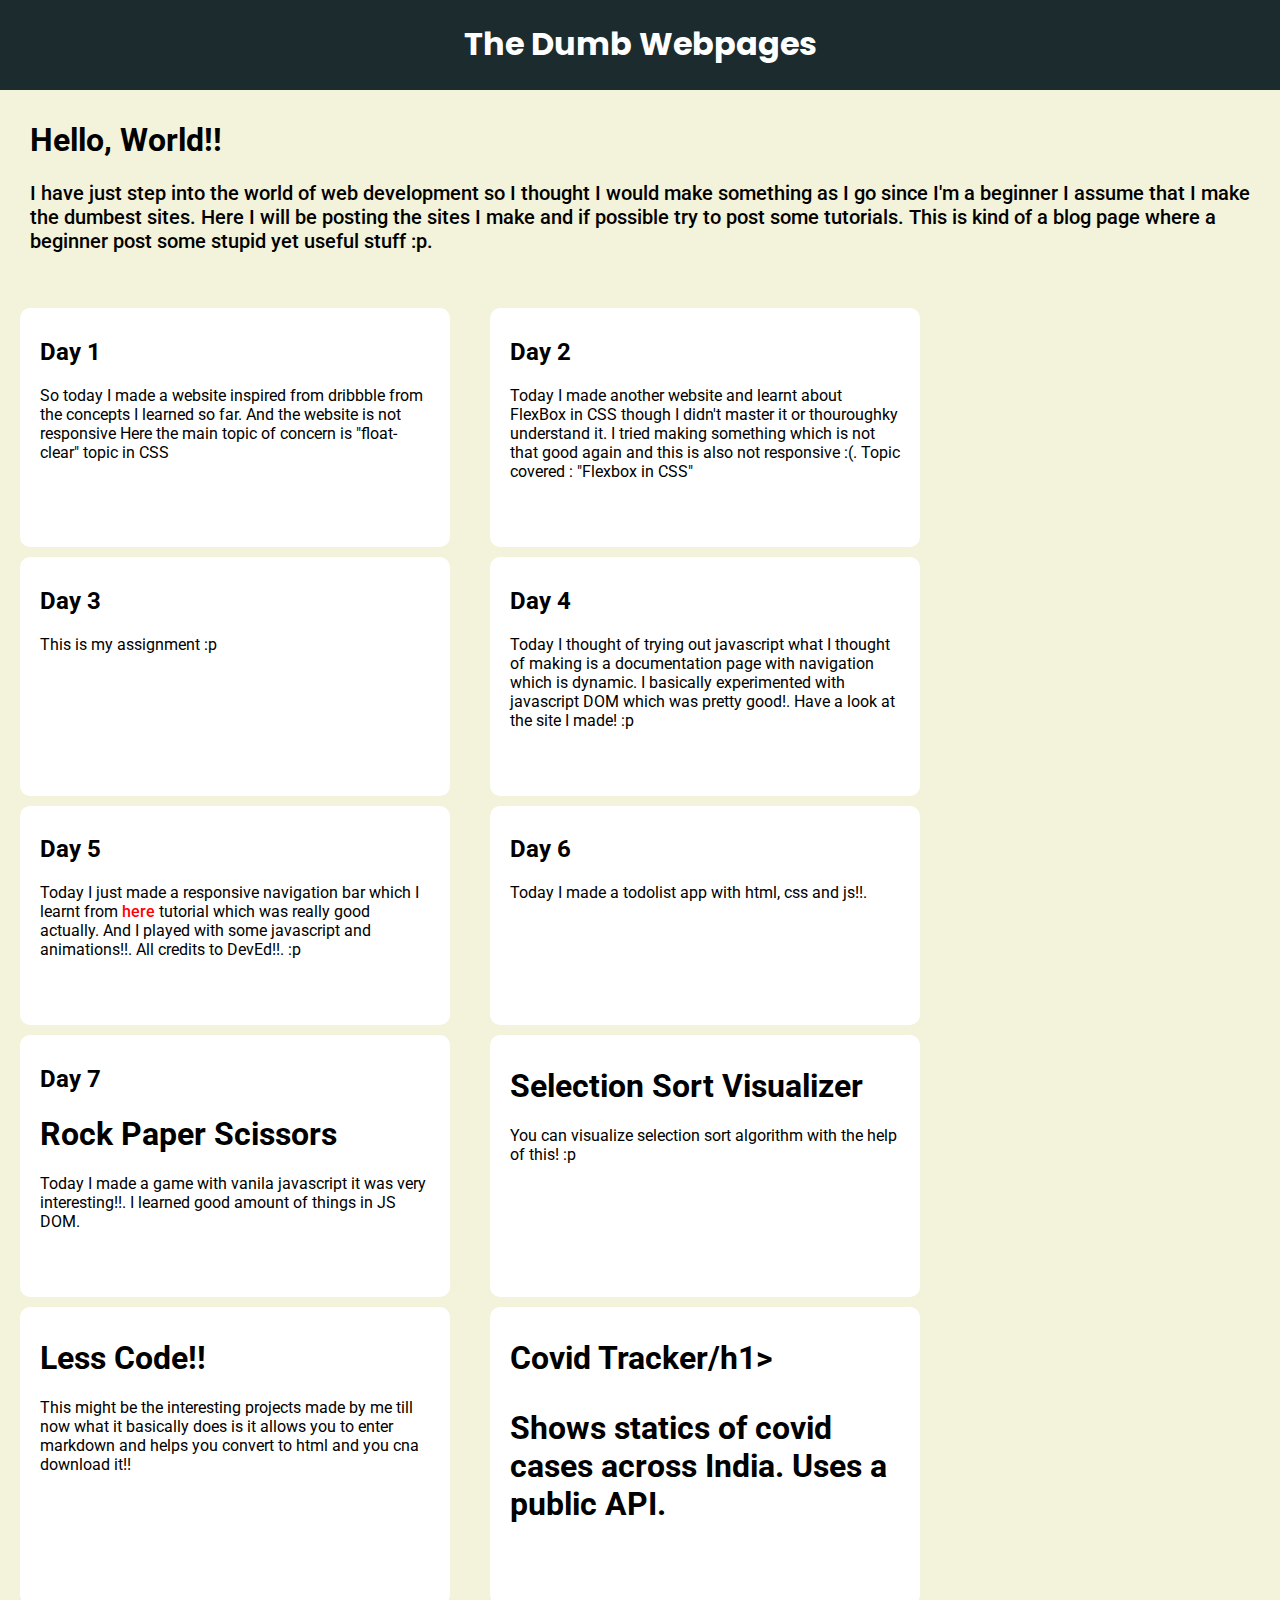
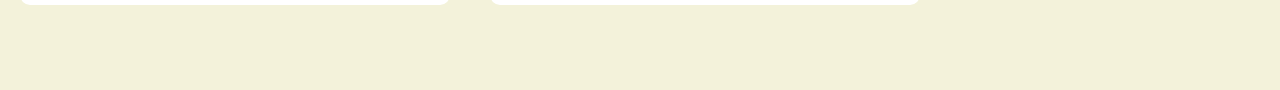
<file: index.html>
<!DOCTYPE html>
<html>

<head>
    <link rel="stylesheet" href="styles.css">
    <link rel="stylesheet" href="">
    <link rel="stylesheet" href="https://fonts.googleapis.com/css?family=Roboto">
    <link rel="stylesheet" href="https://fonts.googleapis.com/css?family=Poppins">
    <title>Dumbestsites</title>
</head>

<body>
    <header>
        <h1>The Dumb Webpages</h1>
    </header>
    <main>
        <div class="intro">
            <h1>Hello, World!!</h1>
            <p>I have just step into the world of web development so I thought I would make something
                as I go since I'm a beginner I assume that I make the dumbest sites. Here I will be posting the sites I
                make and if possible try to post some tutorials.
                This is kind of a blog page where a beginner post some stupid yet useful stuff :p.
            </p>
        </div>
        <div class="flexbox">
            <div class="flexItem">
                <a href="./sites/grow.html" target="#">
                    <div class="listItem">
                        <h2>Day 1</h2>
                        <p>So today I made a website inspired from dribbble from the concepts I learned so far.
                            And the website is not responsive
                            Here the main topic of concern is "float-clear" topic in CSS
                        </p>
                    </div>
                </a>
            </div>
            <div class="flexItem">
                <a href="./sites/travel_website.html" target="#">
                    <div class="listItem">
                        <h2>Day 2</h2>
                        <p>Today I made another website and learnt about FlexBox in CSS though I didn't master it or thouroughky
                            understand it.
                            I tried making something which is not that good again and this is also not responsive :(.
                            Topic covered : "Flexbox in CSS"
                        </p>
                    </div>
                </a>
            </div>
            <div class="flexItem">
                <a href="./sites/wad/index.html" target="#">
                    <div class="listItem">
                        <h2>Day 3</h2>
                        <p>This is my assignment :p</p>
                    </div>
                </a>
            </div>
            <div class="flexItem">
                <a href="./sites/doc_demo/index.html" target="#">
                    <div class="listItem">
                        <h2>Day 4</h2>
                        <p>Today I thought of trying out javascript what I thought of making is a documentation page with
                            navigation which is dynamic.
                            I basically experimented with javascript DOM which was pretty good!. Have a look at the site I made!
                            :p
                        </p>
                    </div>
                </a>
            </div>
            <div class="flexItem">
                <a href="./sites/responsive_navbar/index.html">
                    <div class="listItem">
                        <h2>Day 5</h2>
                        <p>
                            Today I just made a responsive navigation bar which I learnt from <a
                            target="blank"
                                href="https://www.youtube.com/watch?v=gXkqy0b4M5g" style="color:red; font-weight: 500;">here</a>
                            tutorial which was really good actually.
                            And I played with some javascript and animations!!. All credits to DevEd!!. :p
                        </p>
                    </div>
                </a>
            </div>
            <div class="flexItem">
                <a href="./sites/to_do_list/index.html">
                    <div class="listItem">
                        <h2>Day 6</h2>
                        <p>
                            Today I made a todolist app with html, css and js!!.
                        </p>
                    </div>
                </a>
            </div>
            <div class="flexItem">
                <a href="./sites/rock_paper_scissors/index.html">
                    <div class="listItem">
                        <h2>Day 7</h2>
                        <h1>Rock Paper Scissors</h1>
                        <p>
                            Today I made a game with vanila javascript it was very interesting!!. 
                            I learned good amount of things in JS DOM.
                        </p>
                    </div>
                </a>
            </div>
            <div class="flexItem">
                <a href="./sites/sort_visualize/index.html">
                    <div class="listItem">
                        <h1>Selection Sort Visualizer</h1>
                        <p>You can visualize selection sort algorithm with the help of this! :p</p>
                    </div>
                </a>
            </div>
            <div class="flexItem">
                <a href="./sites/lesscode/index.html">
                    <div class="listItem">
                        <h1>Less Code!!</h1>
                        <p>This might be the interesting projects made by me till now what it basically does is it allows you to enter markdown and helps you convert to html and you cna download it!!</p>
                    </div>
                </a>
            </div>
            <div class="flexItem">
                <a href="./sites/news_app/index.html">
                    <div class="listItem">
                        <h1>Covid Tracker/h1>
                        <p>Shows statics of covid cases across India. Uses a public API.</p>
                    </div>
                </a>
            </div>
        </div>
    </main>
</body>

</html>
</file>
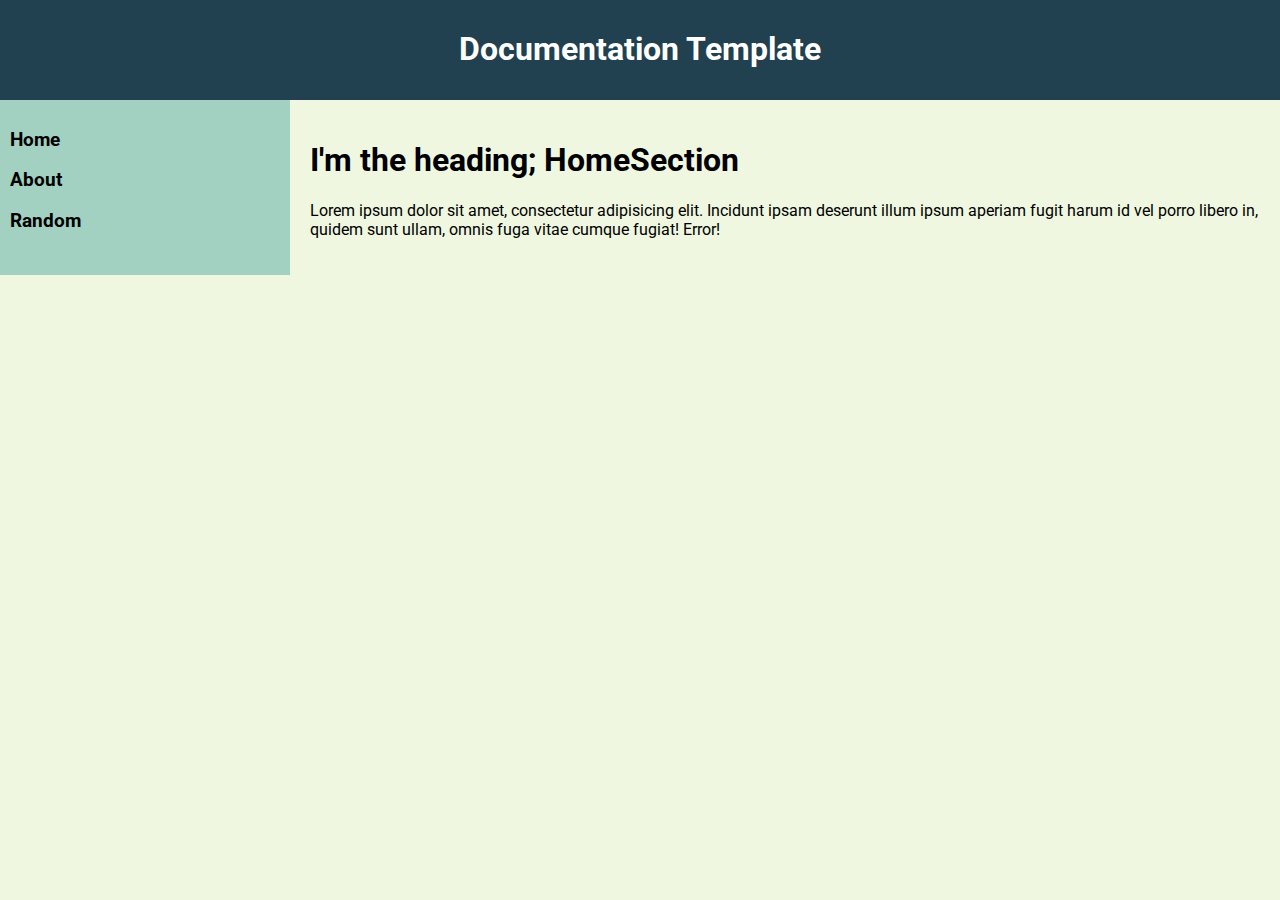
<file: sites/doc_demo/index.html>
<!DOCTYPE html>
<html lang="en">
<head>
    <meta charset="UTF-8">
    <meta name="viewport" content="width=device-width, initial-scale=1.0">
    <title>Document</title>
    <link rel="stylesheet" href="styles.css">
    <link rel="stylesheet"
          href="https://fonts.googleapis.com/css?family=Roboto">
</head>
<body>
    <header>
        <h1>Documentation Template</h1>
    </header>
    <main>
        <div id="root" class="flexbox">
            <div class="navSection">
                <nav>
                    <div id="navHomeItem">
                        <h3>Home</h3>
                    </div>
                    <div id="navAboutItem">
                        <h3>About</h3>
                    </div>
                    <div id="navRandomItem">
                        <h3>Random</h3>
                    </div>
                </nav>
            </div>
            <div id="bodySection" class="bodySection"></div>
        </div>
    </main>
    <script src="app.js"></script>
</body>
</html>
</file>
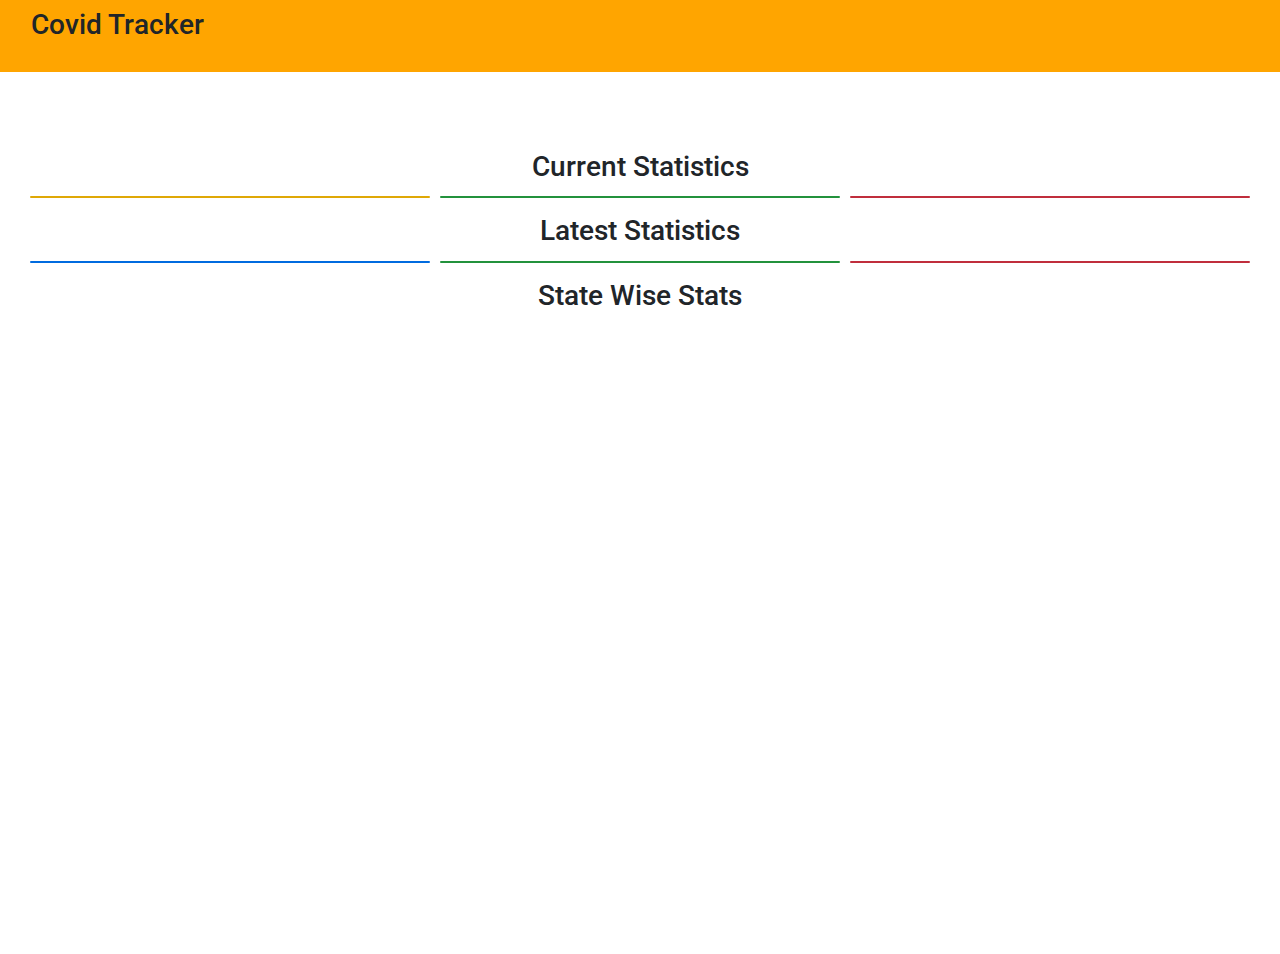
<file: sites/news_app/index.html>
<!DOCTYPE html>
<html lang="en">
<head>
    <meta charset="UTF-8">
    <meta http-equiv="X-UA-Compatible" content="IE=edge">
    <meta name="viewport" content="width=device-width, initial-scale=1.0">
    <link rel="stylesheet" href="https://stackpath.bootstrapcdn.com/bootstrap/4.5.2/css/bootstrap.min.css" integrity="sha384-JcKb8q3iqJ61gNV9KGb8thSsNjpSL0n8PARn9HuZOnIxN0hoP+VmmDGMN5t9UJ0Z" crossorigin="anonymous">
    <link rel="stylesheet" href="style.css">
    <title>News App</title>
</head>
<body>
    <header>
        <nav class="navbar navbar-light">
            <div class="container-fluid">
              <h3>Covid Tracker</h3>
              <!-- <form class="d-flex">
                <input class="form-control me-2" type="search" placeholder="Search" aria-label="Search">
                <button class="btn btn-outline-success" type="submit">Search</button>
              </form> -->
            </div>
          </nav>
    </header>
    <main>
        <div id="dashboard">
            <div id="lastUpdated">
            </div>
            <div id="totalCases">   
            </div>
            <h3>Current Statistics</h3>
            <div class="flex_box">
                <div id="activeCases"  class="card text-dark bg-warning mb-3">

                </div>
                <div id="recovered" class="card text-white bg-success mb-3">
    
                </div>
                <div id="deaths" class="card text-white bg-danger mb-3"> 
    
                </div>
            </div>
            <h3>Latest Statistics</h3>
            <div class="flex_box">
                <div id="activeCasesNew" class="card text-dark bg-primary mb-3">

                </div>
                <div id="recoveredNew" class="card text-white bg-success mb-3">
    
                </div>
                <div id="deathsNew" class="card text-white bg-danger mb-3">
    
                </div>
            </div>
        </div>
        <div id="states">
            <h3>State Wise Stats</h3>
            <div id="states_data" class="flex_box">

            </div>
        </div>
    </main>
    <footer>

    </footer>
    <script src="app.js"></script>
    <script src="https://stackpath.bootstrapcdn.com/bootstrap/4.5.2/js/bootstrap.bundle.min.js" integrity="sha384-LtrjvnR4Twt/qOuYxE721u19sVFLVSA4hf/rRt6PrZTmiPltdZcI7q7PXQBYTKyf" crossorigin="anonymous"></script>
    <script src="https://stackpath.bootstrapcdn.com/bootstrap/4.5.2/js/bootstrap.min.js" integrity="sha384-B4gt1jrGC7Jh4AgTPSdUtOBvfO8shuf57BaghqFfPlYxofvL8/KUEfYiJOMMV+rV" crossorigin="anonymous"></script>
</body>
</html>
</file>
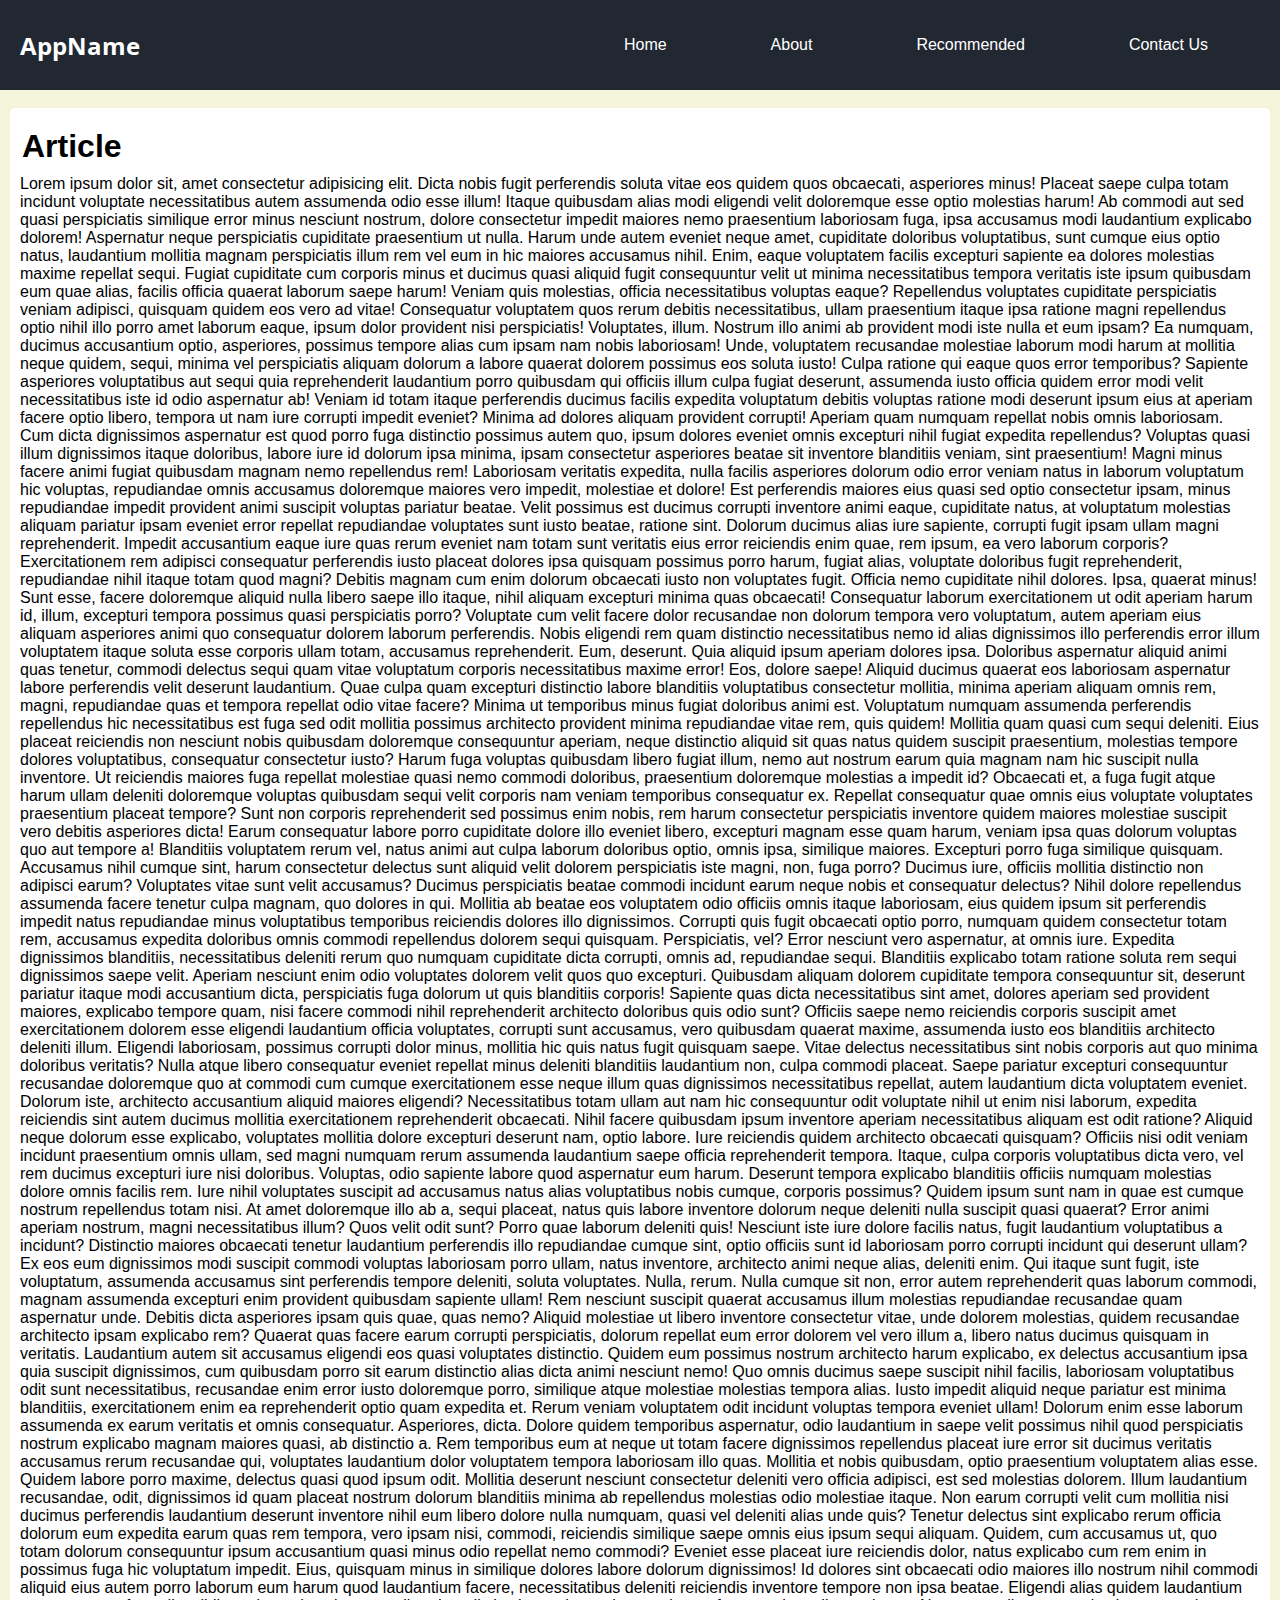
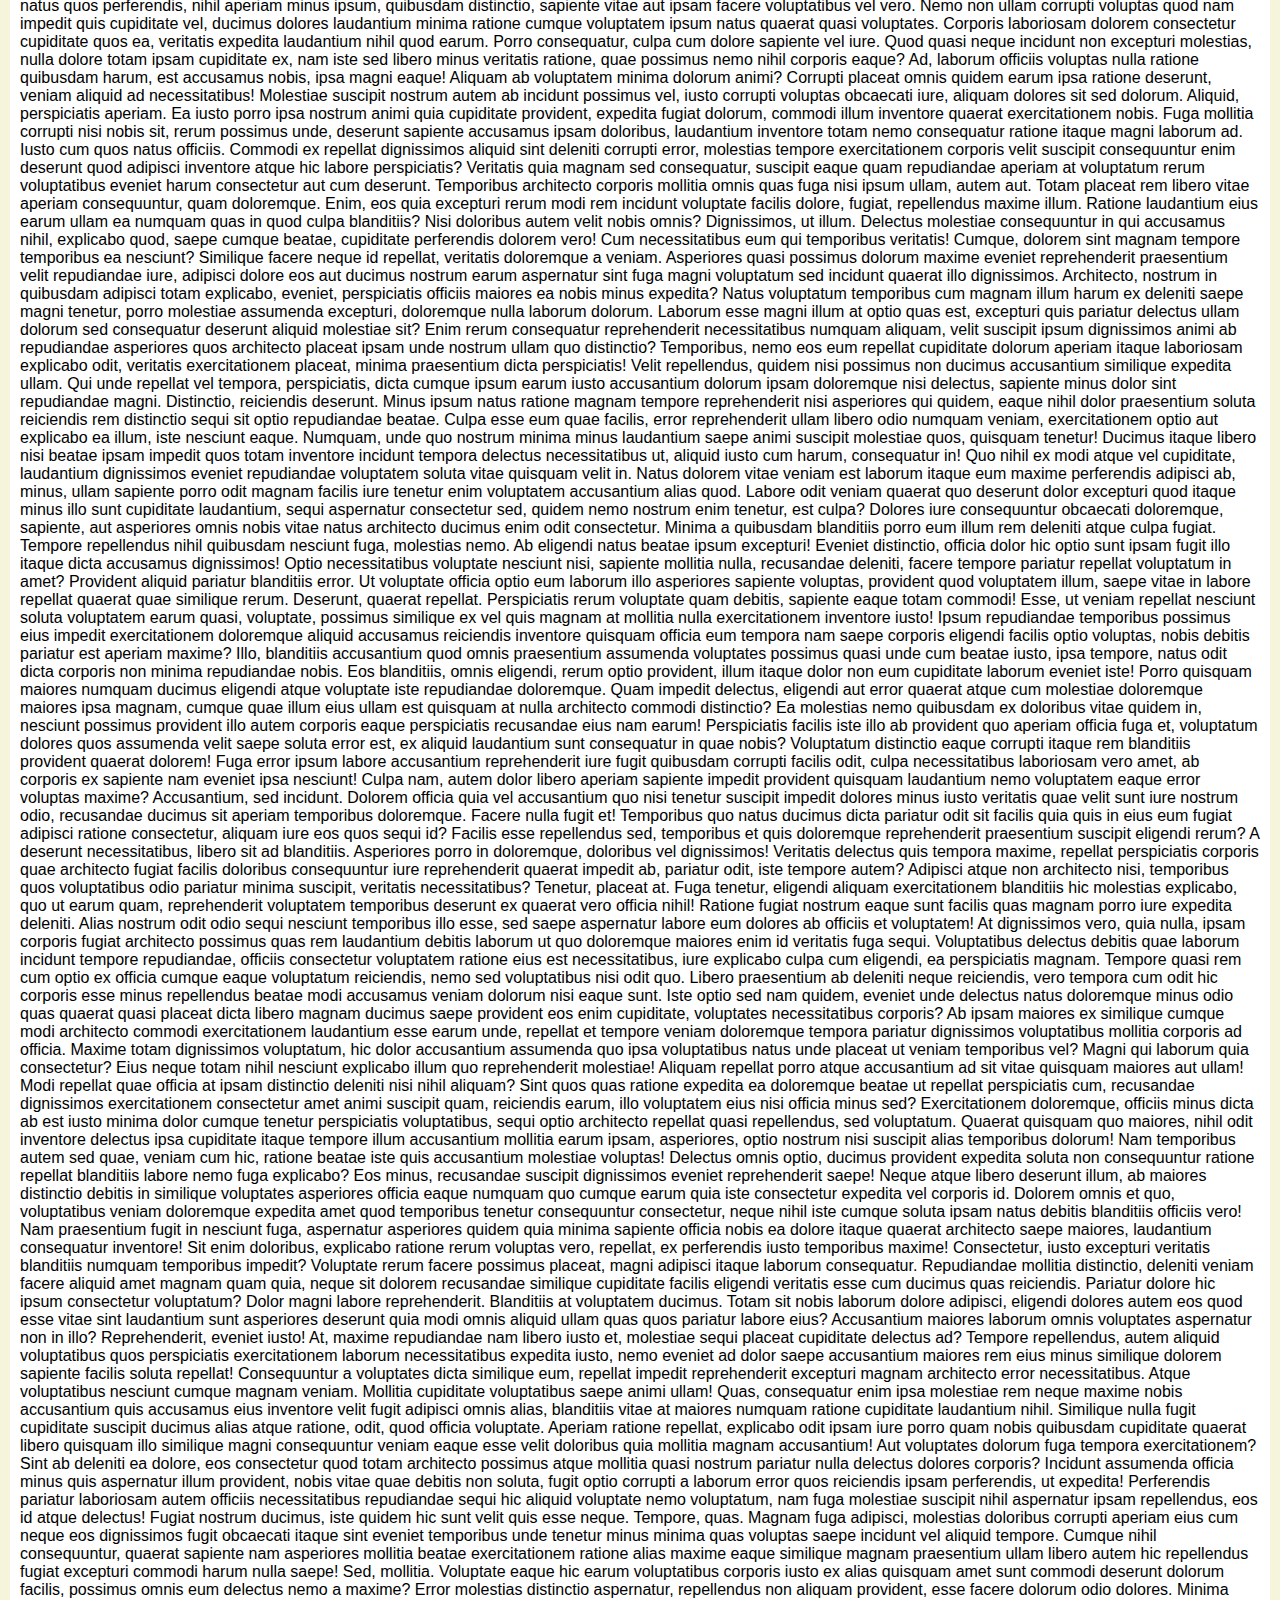
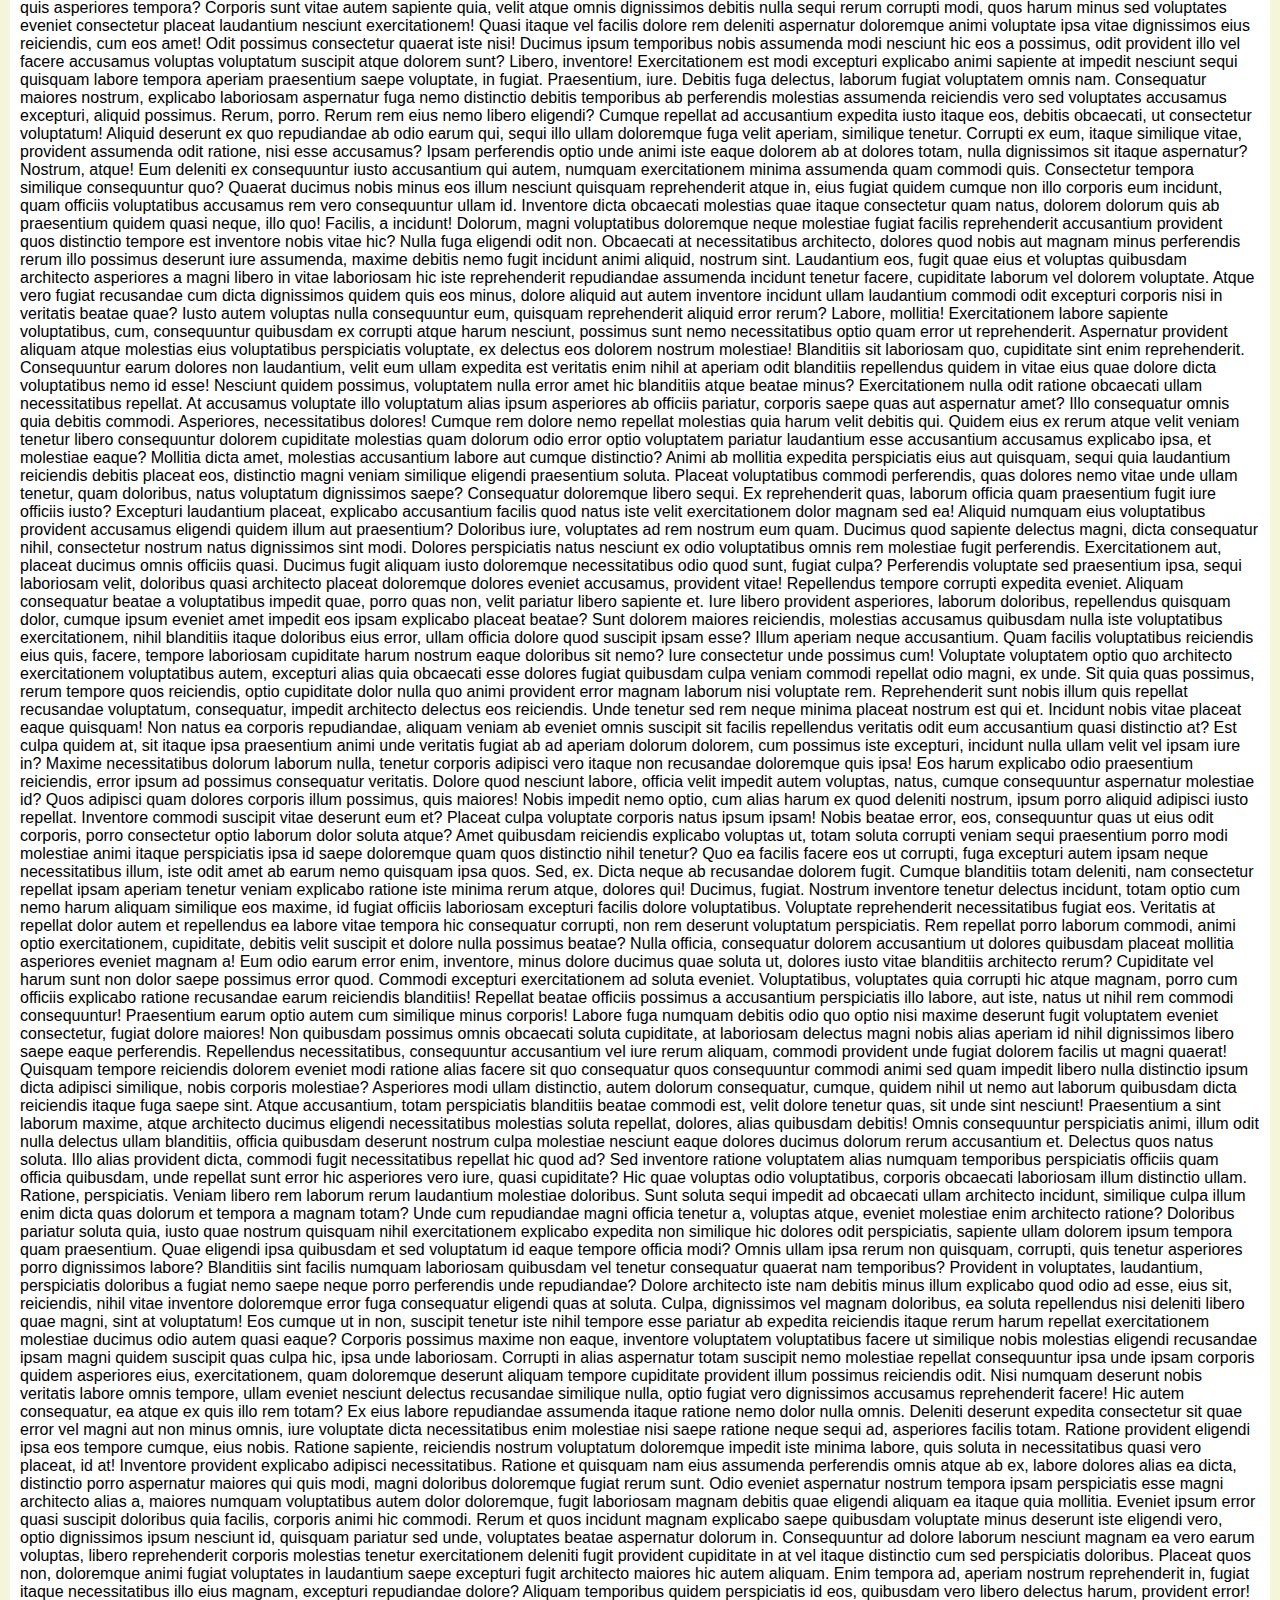
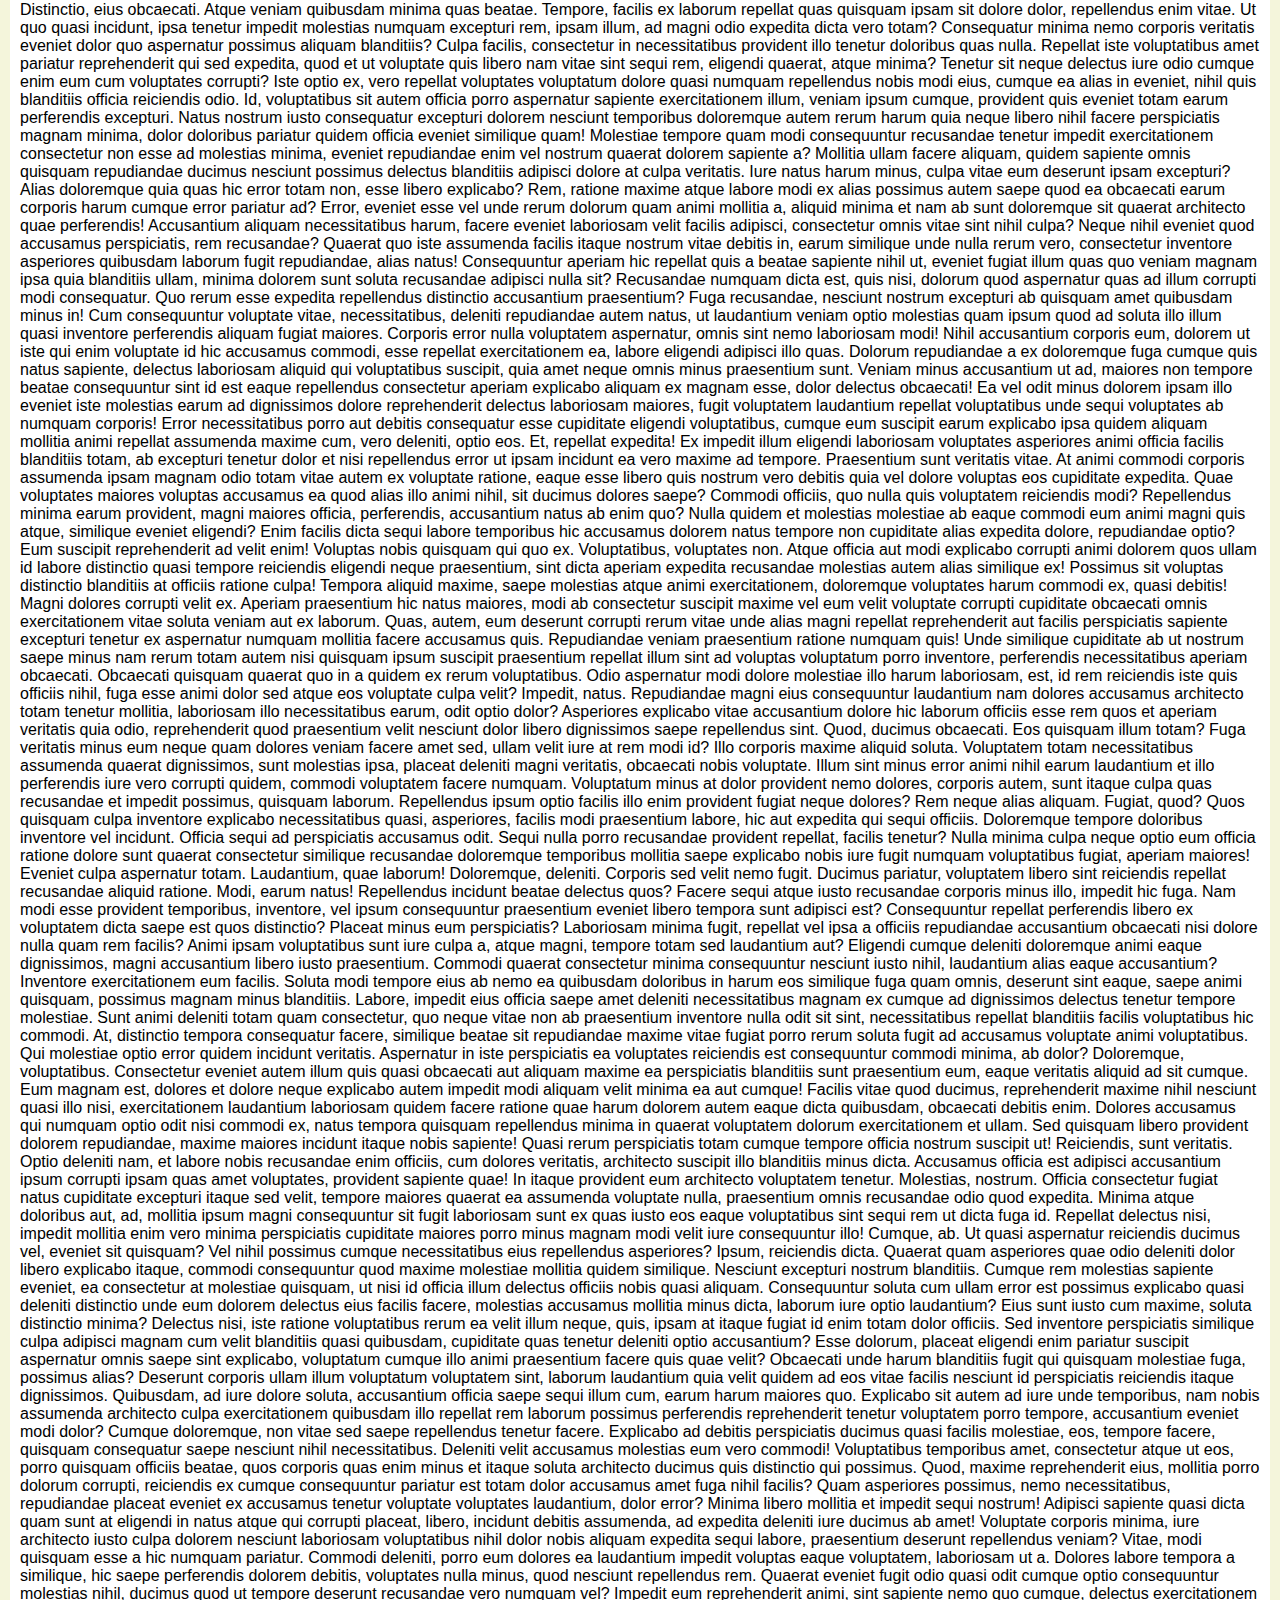
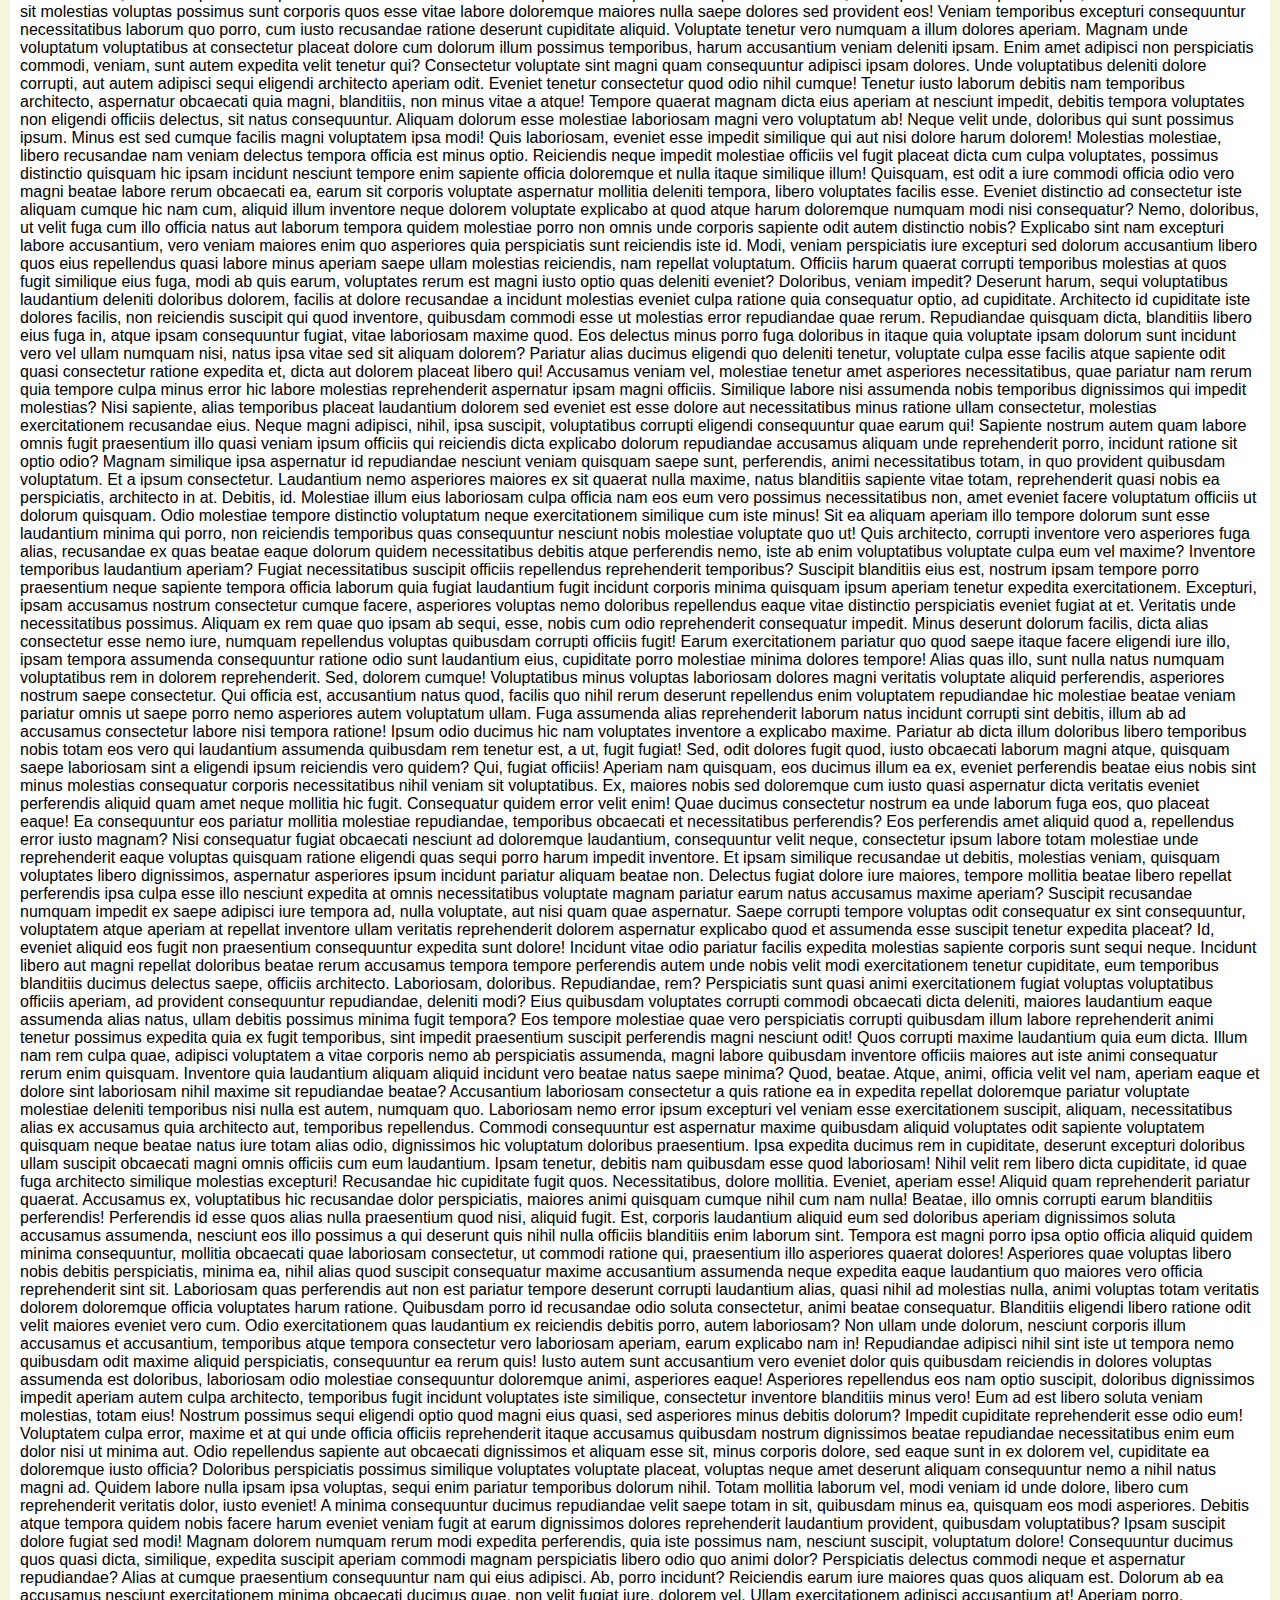
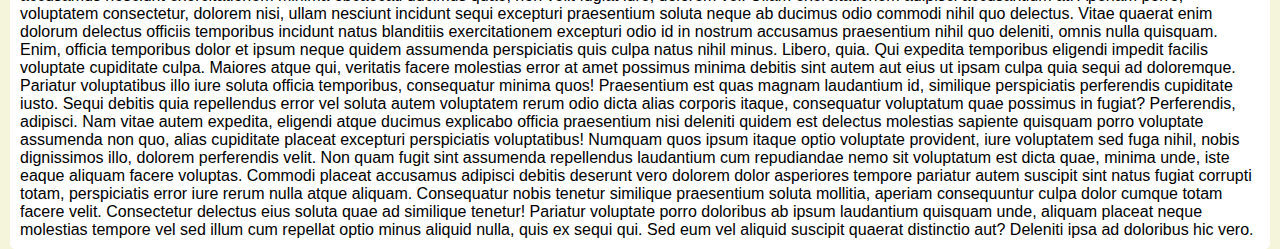
<file: sites/responsive_navbar/index.html>
<!DOCTYPE html>
<html lang="en">

<head>
    <meta charset="UTF-8">
    <meta name="viewport" content="width=device-width, initial-scale=1.0">
    <title>Responsive Navbar</title>
    <link rel="stylesheet" href="styles.css">
</head>

<body>
    <div class="appBar">
        <div class="burger">
            <div class="item1"></div>
            <div class="item2"></div>
            <div class="item3"></div>
        </div>
        <div class="appBarItem">
            <h2>AppName</h2>
        </div>
        <div class="appBarItem">
            <div class="navBar">
                <div class="navItem">
                    <a href="#">Home</a>
                </div>
                <div class="navItem">
                    <a href="#">About</a>
                </div>
                <div class="navItem">
                    <a href="#">Recommended</a>
                </div>
                <div class="navItem">
                    <a href="#">Contact Us</a>
                </div>
            </div>
        </div>
    </div>
    <div class="mainBody">
        <div class="container" style="margin:10px;">
            <article>
                <h1 style="margin: 10px 2px;">Article</h1>
                <p>Lorem ipsum dolor sit, amet consectetur adipisicing elit. Dicta nobis fugit perferendis soluta vitae
                    eos quidem quos obcaecati, asperiores minus! Placeat saepe culpa totam incidunt voluptate
                    necessitatibus autem assumenda odio esse illum! Itaque quibusdam alias modi eligendi velit
                    doloremque esse optio molestias harum! Ab commodi aut sed quasi perspiciatis similique error minus
                    nesciunt nostrum, dolore consectetur impedit maiores nemo praesentium laboriosam fuga, ipsa
                    accusamus modi laudantium explicabo dolorem! Aspernatur neque perspiciatis cupiditate praesentium ut
                    nulla. Harum unde autem eveniet neque amet, cupiditate doloribus voluptatibus, sunt cumque eius
                    optio natus, laudantium mollitia magnam perspiciatis illum rem vel eum in hic maiores accusamus
                    nihil. Enim, eaque voluptatem facilis excepturi sapiente ea dolores molestias maxime repellat sequi.
                    Fugiat cupiditate cum corporis minus et ducimus quasi aliquid fugit consequuntur velit ut minima
                    necessitatibus tempora veritatis iste ipsum quibusdam eum quae alias, facilis officia quaerat
                    laborum saepe harum! Veniam quis molestias, officia necessitatibus voluptas eaque? Repellendus
                    voluptates cupiditate perspiciatis veniam adipisci, quisquam quidem eos vero ad vitae! Consequatur
                    voluptatem quos rerum debitis necessitatibus, ullam praesentium itaque ipsa ratione magni
                    repellendus optio nihil illo porro amet laborum eaque, ipsum dolor provident nisi perspiciatis!
                    Voluptates, illum. Nostrum illo animi ab provident modi iste nulla et eum ipsam? Ea numquam, ducimus
                    accusantium optio, asperiores, possimus tempore alias cum ipsam nam nobis laboriosam! Unde,
                    voluptatem recusandae molestiae laborum modi harum at mollitia neque quidem, sequi, minima vel
                    perspiciatis aliquam dolorum a labore quaerat dolorem possimus eos soluta iusto! Culpa ratione qui
                    eaque quos error temporibus? Sapiente asperiores voluptatibus aut sequi quia reprehenderit
                    laudantium porro quibusdam qui officiis illum culpa fugiat deserunt, assumenda iusto officia quidem
                    error modi velit necessitatibus iste id odio aspernatur ab! Veniam id totam itaque perferendis
                    ducimus facilis expedita voluptatum debitis voluptas ratione modi deserunt ipsum eius at aperiam
                    facere optio libero, tempora ut nam iure corrupti impedit eveniet? Minima ad dolores aliquam
                    provident corrupti! Aperiam quam numquam repellat nobis omnis laboriosam. Cum dicta dignissimos
                    aspernatur est quod porro fuga distinctio possimus autem quo, ipsum dolores eveniet omnis excepturi
                    nihil fugiat expedita repellendus? Voluptas quasi illum dignissimos itaque doloribus, labore iure id
                    dolorum ipsa minima, ipsam consectetur asperiores beatae sit inventore blanditiis veniam, sint
                    praesentium! Magni minus facere animi fugiat quibusdam magnam nemo repellendus rem! Laboriosam
                    veritatis expedita, nulla facilis asperiores dolorum odio error veniam natus in laborum voluptatum
                    hic voluptas, repudiandae omnis accusamus doloremque maiores vero impedit, molestiae et dolore! Est
                    perferendis maiores eius quasi sed optio consectetur ipsam, minus repudiandae impedit provident
                    animi suscipit voluptas pariatur beatae. Velit possimus est ducimus corrupti inventore animi eaque,
                    cupiditate natus, at voluptatum molestias aliquam pariatur ipsam eveniet error repellat repudiandae
                    voluptates sunt iusto beatae, ratione sint. Dolorum ducimus alias iure sapiente, corrupti fugit
                    ipsam ullam magni reprehenderit. Impedit accusantium eaque iure quas rerum eveniet nam totam sunt
                    veritatis eius error reiciendis enim quae, rem ipsum, ea vero laborum corporis? Exercitationem rem
                    adipisci consequatur perferendis iusto placeat dolores ipsa quisquam possimus porro harum, fugiat
                    alias, voluptate doloribus fugit reprehenderit, repudiandae nihil itaque totam quod magni? Debitis
                    magnam cum enim dolorum obcaecati iusto non voluptates fugit. Officia nemo cupiditate nihil dolores.
                    Ipsa, quaerat minus! Sunt esse, facere doloremque aliquid nulla libero saepe illo itaque, nihil
                    aliquam excepturi minima quas obcaecati! Consequatur laborum exercitationem ut odit aperiam harum
                    id, illum, excepturi tempora possimus quasi perspiciatis porro? Voluptate cum velit facere dolor
                    recusandae non dolorum tempora vero voluptatum, autem aperiam eius aliquam asperiores animi quo
                    consequatur dolorem laborum perferendis. Nobis eligendi rem quam distinctio necessitatibus nemo id
                    alias dignissimos illo perferendis error illum voluptatem itaque soluta esse corporis ullam totam,
                    accusamus reprehenderit. Eum, deserunt. Quia aliquid ipsum aperiam dolores ipsa. Doloribus
                    aspernatur aliquid animi quas tenetur, commodi delectus sequi quam vitae voluptatum corporis
                    necessitatibus maxime error! Eos, dolore saepe! Aliquid ducimus quaerat eos laboriosam aspernatur
                    labore perferendis velit deserunt laudantium. Quae culpa quam excepturi distinctio labore blanditiis
                    voluptatibus consectetur mollitia, minima aperiam aliquam omnis rem, magni, repudiandae quas et
                    tempora repellat odio vitae facere? Minima ut temporibus minus fugiat doloribus animi est.
                    Voluptatum numquam assumenda perferendis repellendus hic necessitatibus est fuga sed odit mollitia
                    possimus architecto provident minima repudiandae vitae rem, quis quidem! Mollitia quam quasi cum
                    sequi deleniti. Eius placeat reiciendis non nesciunt nobis quibusdam doloremque consequuntur
                    aperiam, neque distinctio aliquid sit quas natus quidem suscipit praesentium, molestias tempore
                    dolores voluptatibus, consequatur consectetur iusto? Harum fuga voluptas quibusdam libero fugiat
                    illum, nemo aut nostrum earum quia magnam nam hic suscipit nulla inventore. Ut reiciendis maiores
                    fuga repellat molestiae quasi nemo commodi doloribus, praesentium doloremque molestias a impedit id?
                    Obcaecati et, a fuga fugit atque harum ullam deleniti doloremque voluptas quibusdam sequi velit
                    corporis nam veniam temporibus consequatur ex. Repellat consequatur quae omnis eius voluptate
                    voluptates praesentium placeat tempore? Sunt non corporis reprehenderit sed possimus enim nobis, rem
                    harum consectetur perspiciatis inventore quidem maiores molestiae suscipit vero debitis asperiores
                    dicta! Earum consequatur labore porro cupiditate dolore illo eveniet libero, excepturi magnam esse
                    quam harum, veniam ipsa quas dolorum voluptas quo aut tempore a! Blanditiis voluptatem rerum vel,
                    natus animi aut culpa laborum doloribus optio, omnis ipsa, similique maiores. Excepturi porro fuga
                    similique quisquam. Accusamus nihil cumque sint, harum consectetur delectus sunt aliquid velit
                    dolorem perspiciatis iste magni, non, fuga porro? Ducimus iure, officiis mollitia distinctio non
                    adipisci earum? Voluptates vitae sunt velit accusamus? Ducimus perspiciatis beatae commodi incidunt
                    earum neque nobis et consequatur delectus? Nihil dolore repellendus assumenda facere tenetur culpa
                    magnam, quo dolores in qui. Mollitia ab beatae eos voluptatem odio officiis omnis itaque laboriosam,
                    eius quidem ipsum sit perferendis impedit natus repudiandae minus voluptatibus temporibus reiciendis
                    dolores illo dignissimos. Corrupti quis fugit obcaecati optio porro, numquam quidem consectetur
                    totam rem, accusamus expedita doloribus omnis commodi repellendus dolorem sequi quisquam.
                    Perspiciatis, vel? Error nesciunt vero aspernatur, at omnis iure. Expedita dignissimos blanditiis,
                    necessitatibus deleniti rerum quo numquam cupiditate dicta corrupti, omnis ad, repudiandae sequi.
                    Blanditiis explicabo totam ratione soluta rem sequi dignissimos saepe velit. Aperiam nesciunt enim
                    odio voluptates dolorem velit quos quo excepturi. Quibusdam aliquam dolorem cupiditate tempora
                    consequuntur sit, deserunt pariatur itaque modi accusantium dicta, perspiciatis fuga dolorum ut quis
                    blanditiis corporis! Sapiente quas dicta necessitatibus sint amet, dolores aperiam sed provident
                    maiores, explicabo tempore quam, nisi facere commodi nihil reprehenderit architecto doloribus quis
                    odio sunt? Officiis saepe nemo reiciendis corporis suscipit amet exercitationem dolorem esse
                    eligendi laudantium officia voluptates, corrupti sunt accusamus, vero quibusdam quaerat maxime,
                    assumenda iusto eos blanditiis architecto deleniti illum. Eligendi laboriosam, possimus corrupti
                    dolor minus, mollitia hic quis natus fugit quisquam saepe. Vitae delectus necessitatibus sint nobis
                    corporis aut quo minima doloribus veritatis? Nulla atque libero consequatur eveniet repellat minus
                    deleniti blanditiis laudantium non, culpa commodi placeat. Saepe pariatur excepturi consequuntur
                    recusandae doloremque quo at commodi cum cumque exercitationem esse neque illum quas dignissimos
                    necessitatibus repellat, autem laudantium dicta voluptatem eveniet. Dolorum iste, architecto
                    accusantium aliquid maiores eligendi? Necessitatibus totam ullam aut nam hic consequuntur odit
                    voluptate nihil ut enim nisi laborum, expedita reiciendis sint autem ducimus mollitia exercitationem
                    reprehenderit obcaecati. Nihil facere quibusdam ipsum inventore aperiam necessitatibus aliquam est
                    odit ratione? Aliquid neque dolorum esse explicabo, voluptates mollitia dolore excepturi deserunt
                    nam, optio labore. Iure reiciendis quidem architecto obcaecati quisquam? Officiis nisi odit veniam
                    incidunt praesentium omnis ullam, sed magni numquam rerum assumenda laudantium saepe officia
                    reprehenderit tempora. Itaque, culpa corporis voluptatibus dicta vero, vel rem ducimus excepturi
                    iure nisi doloribus. Voluptas, odio sapiente labore quod aspernatur eum harum. Deserunt tempora
                    explicabo blanditiis officiis numquam molestias dolore omnis facilis rem. Iure nihil voluptates
                    suscipit ad accusamus natus alias voluptatibus nobis cumque, corporis possimus? Quidem ipsum sunt
                    nam in quae est cumque nostrum repellendus totam nisi. At amet doloremque illo ab a, sequi placeat,
                    natus quis labore inventore dolorum neque deleniti nulla suscipit quasi quaerat? Error animi aperiam
                    nostrum, magni necessitatibus illum? Quos velit odit sunt? Porro quae laborum deleniti quis!
                    Nesciunt iste iure dolore facilis natus, fugit laudantium voluptatibus a incidunt? Distinctio
                    maiores obcaecati tenetur laudantium perferendis illo repudiandae cumque sint, optio officiis sunt
                    id laboriosam porro corrupti incidunt qui deserunt ullam? Ex eos eum dignissimos modi suscipit
                    commodi voluptas laboriosam porro ullam, natus inventore, architecto animi neque alias, deleniti
                    enim. Qui itaque sunt fugit, iste voluptatum, assumenda accusamus sint perferendis tempore deleniti,
                    soluta voluptates. Nulla, rerum. Nulla cumque sit non, error autem reprehenderit quas laborum
                    commodi, magnam assumenda excepturi enim provident quibusdam sapiente ullam! Rem nesciunt suscipit
                    quaerat accusamus illum molestias repudiandae recusandae quam aspernatur unde. Debitis dicta
                    asperiores ipsam quis quae, quas nemo? Aliquid molestiae ut libero inventore consectetur vitae, unde
                    dolorem molestias, quidem recusandae architecto ipsam explicabo rem? Quaerat quas facere earum
                    corrupti perspiciatis, dolorum repellat eum error dolorem vel vero illum a, libero natus ducimus
                    quisquam in veritatis. Laudantium autem sit accusamus eligendi eos quasi voluptates distinctio.
                    Quidem eum possimus nostrum architecto harum explicabo, ex delectus accusantium ipsa quia suscipit
                    dignissimos, cum quibusdam porro sit earum distinctio alias dicta animi nesciunt nemo! Quo omnis
                    ducimus saepe suscipit nihil facilis, laboriosam voluptatibus odit sunt necessitatibus, recusandae
                    enim error iusto doloremque porro, similique atque molestiae molestias tempora alias. Iusto impedit
                    aliquid neque pariatur est minima blanditiis, exercitationem enim ea reprehenderit optio quam
                    expedita et. Rerum veniam voluptatem odit incidunt voluptas tempora eveniet ullam! Dolorum enim esse
                    laborum assumenda ex earum veritatis et omnis consequatur. Asperiores, dicta. Dolore quidem
                    temporibus aspernatur, odio laudantium in saepe velit possimus nihil quod perspiciatis nostrum
                    explicabo magnam maiores quasi, ab distinctio a. Rem temporibus eum at neque ut totam facere
                    dignissimos repellendus placeat iure error sit ducimus veritatis accusamus rerum recusandae qui,
                    voluptates laudantium dolor voluptatem tempora laboriosam illo quas. Mollitia et nobis quibusdam,
                    optio praesentium voluptatem alias esse. Quidem labore porro maxime, delectus quasi quod ipsum odit.
                    Mollitia deserunt nesciunt consectetur deleniti vero officia adipisci, est sed molestias dolorem.
                    Illum laudantium recusandae, odit, dignissimos id quam placeat nostrum dolorum blanditiis minima ab
                    repellendus molestias odio molestiae itaque. Non earum corrupti velit cum mollitia nisi ducimus
                    perferendis laudantium deserunt inventore nihil eum libero dolore nulla numquam, quasi vel deleniti
                    alias unde quis? Tenetur delectus sint explicabo rerum officia dolorum eum expedita earum quas rem
                    tempora, vero ipsam nisi, commodi, reiciendis similique saepe omnis eius ipsum sequi aliquam.
                    Quidem, cum accusamus ut, quo totam dolorum consequuntur ipsum accusantium quasi minus odio repellat
                    nemo commodi? Eveniet esse placeat iure reiciendis dolor, natus explicabo cum rem enim in possimus
                    fuga hic voluptatum impedit. Eius, quisquam minus in similique dolores labore dolorum dignissimos!
                    Id dolores sint obcaecati odio maiores illo nostrum nihil commodi aliquid eius autem porro laborum
                    eum harum quod laudantium facere, necessitatibus deleniti reiciendis inventore tempore non ipsa
                    beatae. Eligendi alias quidem laudantium natus quos perferendis, nihil aperiam minus ipsum,
                    quibusdam distinctio, sapiente vitae aut ipsam facere voluptatibus vel vero. Nemo non ullam corrupti
                    voluptas quod nam impedit quis cupiditate vel, ducimus dolores laudantium minima ratione cumque
                    voluptatem ipsum natus quaerat quasi voluptates. Corporis laboriosam dolorem consectetur cupiditate
                    quos ea, veritatis expedita laudantium nihil quod earum. Porro consequatur, culpa cum dolore
                    sapiente vel iure. Quod quasi neque incidunt non excepturi molestias, nulla dolore totam ipsam
                    cupiditate ex, nam iste sed libero minus veritatis ratione, quae possimus nemo nihil corporis eaque?
                    Ad, laborum officiis voluptas nulla ratione quibusdam harum, est accusamus nobis, ipsa magni eaque!
                    Aliquam ab voluptatem minima dolorum animi? Corrupti placeat omnis quidem earum ipsa ratione
                    deserunt, veniam aliquid ad necessitatibus! Molestiae suscipit nostrum autem ab incidunt possimus
                    vel, iusto corrupti voluptas obcaecati iure, aliquam dolores sit sed dolorum. Aliquid, perspiciatis
                    aperiam. Ea iusto porro ipsa nostrum animi quia cupiditate provident, expedita fugiat dolorum,
                    commodi illum inventore quaerat exercitationem nobis. Fuga mollitia corrupti nisi nobis sit, rerum
                    possimus unde, deserunt sapiente accusamus ipsam doloribus, laudantium inventore totam nemo
                    consequatur ratione itaque magni laborum ad. Iusto cum quos natus officiis. Commodi ex repellat
                    dignissimos aliquid sint deleniti corrupti error, molestias tempore exercitationem corporis velit
                    suscipit consequuntur enim deserunt quod adipisci inventore atque hic labore perspiciatis? Veritatis
                    quia magnam sed consequatur, suscipit eaque quam repudiandae aperiam at voluptatum rerum
                    voluptatibus eveniet harum consectetur aut cum deserunt. Temporibus architecto corporis mollitia
                    omnis quas fuga nisi ipsum ullam, autem aut. Totam placeat rem libero vitae aperiam consequuntur,
                    quam doloremque. Enim, eos quia excepturi rerum modi rem incidunt voluptate facilis dolore, fugiat,
                    repellendus maxime illum. Ratione laudantium eius earum ullam ea numquam quas in quod culpa
                    blanditiis? Nisi doloribus autem velit nobis omnis? Dignissimos, ut illum. Delectus molestiae
                    consequuntur in qui accusamus nihil, explicabo quod, saepe cumque beatae, cupiditate perferendis
                    dolorem vero! Cum necessitatibus eum qui temporibus veritatis! Cumque, dolorem sint magnam tempore
                    temporibus ea nesciunt? Similique facere neque id repellat, veritatis doloremque a veniam.
                    Asperiores quasi possimus dolorum maxime eveniet reprehenderit praesentium velit repudiandae iure,
                    adipisci dolore eos aut ducimus nostrum earum aspernatur sint fuga magni voluptatum sed incidunt
                    quaerat illo dignissimos. Architecto, nostrum in quibusdam adipisci totam explicabo, eveniet,
                    perspiciatis officiis maiores ea nobis minus expedita? Natus voluptatum temporibus cum magnam illum
                    harum ex deleniti saepe magni tenetur, porro molestiae assumenda excepturi, doloremque nulla laborum
                    dolorum. Laborum esse magni illum at optio quas est, excepturi quis pariatur delectus ullam dolorum
                    sed consequatur deserunt aliquid molestiae sit? Enim rerum consequatur reprehenderit necessitatibus
                    numquam aliquam, velit suscipit ipsum dignissimos animi ab repudiandae asperiores quos architecto
                    placeat ipsam unde nostrum ullam quo distinctio? Temporibus, nemo eos eum repellat cupiditate
                    dolorum aperiam itaque laboriosam explicabo odit, veritatis exercitationem placeat, minima
                    praesentium dicta perspiciatis! Velit repellendus, quidem nisi possimus non ducimus accusantium
                    similique expedita ullam. Qui unde repellat vel tempora, perspiciatis, dicta cumque ipsum earum
                    iusto accusantium dolorum ipsam doloremque nisi delectus, sapiente minus dolor sint repudiandae
                    magni. Distinctio, reiciendis deserunt. Minus ipsum natus ratione magnam tempore reprehenderit nisi
                    asperiores qui quidem, eaque nihil dolor praesentium soluta reiciendis rem distinctio sequi sit
                    optio repudiandae beatae. Culpa esse eum quae facilis, error reprehenderit ullam libero odio numquam
                    veniam, exercitationem optio aut explicabo ea illum, iste nesciunt eaque. Numquam, unde quo nostrum
                    minima minus laudantium saepe animi suscipit molestiae quos, quisquam tenetur! Ducimus itaque libero
                    nisi beatae ipsam impedit quos totam inventore incidunt tempora delectus necessitatibus ut, aliquid
                    iusto cum harum, consequatur in! Quo nihil ex modi atque vel cupiditate, laudantium dignissimos
                    eveniet repudiandae voluptatem soluta vitae quisquam velit in. Natus dolorem vitae veniam est
                    laborum itaque eum maxime perferendis adipisci ab, minus, ullam sapiente porro odit magnam facilis
                    iure tenetur enim voluptatem accusantium alias quod. Labore odit veniam quaerat quo deserunt dolor
                    excepturi quod itaque minus illo sunt cupiditate laudantium, sequi aspernatur consectetur sed,
                    quidem nemo nostrum enim tenetur, est culpa? Dolores iure consequuntur obcaecati doloremque,
                    sapiente, aut asperiores omnis nobis vitae natus architecto ducimus enim odit consectetur. Minima a
                    quibusdam blanditiis porro eum illum rem deleniti atque culpa fugiat. Tempore repellendus nihil
                    quibusdam nesciunt fuga, molestias nemo. Ab eligendi natus beatae ipsum excepturi! Eveniet
                    distinctio, officia dolor hic optio sunt ipsam fugit illo itaque dicta accusamus dignissimos! Optio
                    necessitatibus voluptate nesciunt nisi, sapiente mollitia nulla, recusandae deleniti, facere tempore
                    pariatur repellat voluptatum in amet? Provident aliquid pariatur blanditiis error. Ut voluptate
                    officia optio eum laborum illo asperiores sapiente voluptas, provident quod voluptatem illum, saepe
                    vitae in labore repellat quaerat quae similique rerum. Deserunt, quaerat repellat. Perspiciatis
                    rerum voluptate quam debitis, sapiente eaque totam commodi! Esse, ut veniam repellat nesciunt soluta
                    voluptatem earum quasi, voluptate, possimus similique ex vel quis magnam at mollitia nulla
                    exercitationem inventore iusto! Ipsum repudiandae temporibus possimus eius impedit exercitationem
                    doloremque aliquid accusamus reiciendis inventore quisquam officia eum tempora nam saepe corporis
                    eligendi facilis optio voluptas, nobis debitis pariatur est aperiam maxime? Illo, blanditiis
                    accusantium quod omnis praesentium assumenda voluptates possimus quasi unde cum beatae iusto, ipsa
                    tempore, natus odit dicta corporis non minima repudiandae nobis. Eos blanditiis, omnis eligendi,
                    rerum optio provident, illum itaque dolor non eum cupiditate laborum eveniet iste! Porro quisquam
                    maiores numquam ducimus eligendi atque voluptate iste repudiandae doloremque. Quam impedit delectus,
                    eligendi aut error quaerat atque cum molestiae doloremque maiores ipsa magnam, cumque quae illum
                    eius ullam est quisquam at nulla architecto commodi distinctio? Ea molestias nemo quibusdam ex
                    doloribus vitae quidem in, nesciunt possimus provident illo autem corporis eaque perspiciatis
                    recusandae eius nam earum! Perspiciatis facilis iste illo ab provident quo aperiam officia fuga et,
                    voluptatum dolores quos assumenda velit saepe soluta error est, ex aliquid laudantium sunt
                    consequatur in quae nobis? Voluptatum distinctio eaque corrupti itaque rem blanditiis provident
                    quaerat dolorem! Fuga error ipsum labore accusantium reprehenderit iure fugit quibusdam corrupti
                    facilis odit, culpa necessitatibus laboriosam vero amet, ab corporis ex sapiente nam eveniet ipsa
                    nesciunt! Culpa nam, autem dolor libero aperiam sapiente impedit provident quisquam laudantium nemo
                    voluptatem eaque error voluptas maxime? Accusantium, sed incidunt. Dolorem officia quia vel
                    accusantium quo nisi tenetur suscipit impedit dolores minus iusto veritatis quae velit sunt iure
                    nostrum odio, recusandae ducimus sit aperiam temporibus doloremque. Facere nulla fugit et!
                    Temporibus quo natus ducimus dicta pariatur odit sit facilis quia quis in eius eum fugiat adipisci
                    ratione consectetur, aliquam iure eos quos sequi id? Facilis esse repellendus sed, temporibus et
                    quis doloremque reprehenderit praesentium suscipit eligendi rerum? A deserunt necessitatibus, libero
                    sit ad blanditiis. Asperiores porro in doloremque, doloribus vel dignissimos! Veritatis delectus
                    quis tempora maxime, repellat perspiciatis corporis quae architecto fugiat facilis doloribus
                    consequuntur iure reprehenderit quaerat impedit ab, pariatur odit, iste tempore autem? Adipisci
                    atque non architecto nisi, temporibus quos voluptatibus odio pariatur minima suscipit, veritatis
                    necessitatibus? Tenetur, placeat at. Fuga tenetur, eligendi aliquam exercitationem blanditiis hic
                    molestias explicabo, quo ut earum quam, reprehenderit voluptatem temporibus deserunt ex quaerat vero
                    officia nihil! Ratione fugiat nostrum eaque sunt facilis quas magnam porro iure expedita deleniti.
                    Alias nostrum odit odio sequi nesciunt temporibus illo esse, sed saepe aspernatur labore eum dolores
                    ab officiis et voluptatem! At dignissimos vero, quia nulla, ipsam corporis fugiat architecto
                    possimus quas rem laudantium debitis laborum ut quo doloremque maiores enim id veritatis fuga sequi.
                    Voluptatibus delectus debitis quae laborum incidunt tempore repudiandae, officiis consectetur
                    voluptatem ratione eius est necessitatibus, iure explicabo culpa cum eligendi, ea perspiciatis
                    magnam. Tempore quasi rem cum optio ex officia cumque eaque voluptatum reiciendis, nemo sed
                    voluptatibus nisi odit quo. Libero praesentium ab deleniti neque reiciendis, vero tempora cum odit
                    hic corporis esse minus repellendus beatae modi accusamus veniam dolorum nisi eaque sunt. Iste optio
                    sed nam quidem, eveniet unde delectus natus doloremque minus odio quas quaerat quasi placeat dicta
                    libero magnam ducimus saepe provident eos enim cupiditate, voluptates necessitatibus corporis? Ab
                    ipsam maiores ex similique cumque modi architecto commodi exercitationem laudantium esse earum unde,
                    repellat et tempore veniam doloremque tempora pariatur dignissimos voluptatibus mollitia corporis ad
                    officia. Maxime totam dignissimos voluptatum, hic dolor accusantium assumenda quo ipsa voluptatibus
                    natus unde placeat ut veniam temporibus vel? Magni qui laborum quia consectetur? Eius neque totam
                    nihil nesciunt explicabo illum quo reprehenderit molestiae! Aliquam repellat porro atque accusantium
                    ad sit vitae quisquam maiores aut ullam! Modi repellat quae officia at ipsam distinctio deleniti
                    nisi nihil aliquam? Sint quos quas ratione expedita ea doloremque beatae ut repellat perspiciatis
                    cum, recusandae dignissimos exercitationem consectetur amet animi suscipit quam, reiciendis earum,
                    illo voluptatem eius nisi officia minus sed? Exercitationem doloremque, officiis minus dicta ab est
                    iusto minima dolor cumque tenetur perspiciatis voluptatibus, sequi optio architecto repellat quasi
                    repellendus, sed voluptatum. Quaerat quisquam quo maiores, nihil odit inventore delectus ipsa
                    cupiditate itaque tempore illum accusantium mollitia earum ipsam, asperiores, optio nostrum nisi
                    suscipit alias temporibus dolorum! Nam temporibus autem sed quae, veniam cum hic, ratione beatae
                    iste quis accusantium molestiae voluptas! Delectus omnis optio, ducimus provident expedita soluta
                    non consequuntur ratione repellat blanditiis labore nemo fuga explicabo? Eos minus, recusandae
                    suscipit dignissimos eveniet reprehenderit saepe! Neque atque libero deserunt illum, ab maiores
                    distinctio debitis in similique voluptates asperiores officia eaque numquam quo cumque earum quia
                    iste consectetur expedita vel corporis id. Dolorem omnis et quo, voluptatibus veniam doloremque
                    expedita amet quod temporibus tenetur consequuntur consectetur, neque nihil iste cumque soluta ipsam
                    natus debitis blanditiis officiis vero! Nam praesentium fugit in nesciunt fuga, aspernatur
                    asperiores quidem quia minima sapiente officia nobis ea dolore itaque quaerat architecto saepe
                    maiores, laudantium consequatur inventore! Sit enim doloribus, explicabo ratione rerum voluptas
                    vero, repellat, ex perferendis iusto temporibus maxime! Consectetur, iusto excepturi veritatis
                    blanditiis numquam temporibus impedit? Voluptate rerum facere possimus placeat, magni adipisci
                    itaque laborum consequatur. Repudiandae mollitia distinctio, deleniti veniam facere aliquid amet
                    magnam quam quia, neque sit dolorem recusandae similique cupiditate facilis eligendi veritatis esse
                    cum ducimus quas reiciendis. Pariatur dolore hic ipsum consectetur voluptatum? Dolor magni labore
                    reprehenderit. Blanditiis at voluptatem ducimus. Totam sit nobis laborum dolore adipisci, eligendi
                    dolores autem eos quod esse vitae sint laudantium sunt asperiores deserunt quia modi omnis aliquid
                    ullam quas quos pariatur labore eius? Accusantium maiores laborum omnis voluptates aspernatur non in
                    illo? Reprehenderit, eveniet iusto! At, maxime repudiandae nam libero iusto et, molestiae sequi
                    placeat cupiditate delectus ad? Tempore repellendus, autem aliquid voluptatibus quos perspiciatis
                    exercitationem laborum necessitatibus expedita iusto, nemo eveniet ad dolor saepe accusantium
                    maiores rem eius minus similique dolorem sapiente facilis soluta repellat! Consequuntur a voluptates
                    dicta similique eum, repellat impedit reprehenderit excepturi magnam architecto error
                    necessitatibus. Atque voluptatibus nesciunt cumque magnam veniam. Mollitia cupiditate voluptatibus
                    saepe animi ullam! Quas, consequatur enim ipsa molestiae rem neque maxime nobis accusantium quis
                    accusamus eius inventore velit fugit adipisci omnis alias, blanditiis vitae at maiores numquam
                    ratione cupiditate laudantium nihil. Similique nulla fugit cupiditate suscipit ducimus alias atque
                    ratione, odit, quod officia voluptate. Aperiam ratione repellat, explicabo odit ipsam iure porro
                    quam nobis quibusdam cupiditate quaerat libero quisquam illo similique magni consequuntur veniam
                    eaque esse velit doloribus quia mollitia magnam accusantium! Aut voluptates dolorum fuga tempora
                    exercitationem? Sint ab deleniti ea dolore, eos consectetur quod totam architecto possimus atque
                    mollitia quasi nostrum pariatur nulla delectus dolores corporis? Incidunt assumenda officia minus
                    quis aspernatur illum provident, nobis vitae quae debitis non soluta, fugit optio corrupti a laborum
                    error quos reiciendis ipsam perferendis, ut expedita! Perferendis pariatur laboriosam autem officiis
                    necessitatibus repudiandae sequi hic aliquid voluptate nemo voluptatum, nam fuga molestiae suscipit
                    nihil aspernatur ipsam repellendus, eos id atque delectus! Fugiat nostrum ducimus, iste quidem hic
                    sunt velit quis esse neque. Tempore, quas. Magnam fuga adipisci, molestias doloribus corrupti
                    aperiam eius cum neque eos dignissimos fugit obcaecati itaque sint eveniet temporibus unde tenetur
                    minus minima quas voluptas saepe incidunt vel aliquid tempore. Cumque nihil consequuntur, quaerat
                    sapiente nam asperiores mollitia beatae exercitationem ratione alias maxime eaque similique magnam
                    praesentium ullam libero autem hic repellendus fugiat excepturi commodi harum nulla saepe! Sed,
                    mollitia. Voluptate eaque hic earum voluptatibus corporis iusto ex alias quisquam amet sunt commodi
                    deserunt dolorum facilis, possimus omnis eum delectus nemo a maxime? Error molestias distinctio
                    aspernatur, repellendus non aliquam provident, esse facere dolorum odio dolores. Minima quis
                    asperiores tempora? Corporis sunt vitae autem sapiente quia, velit atque omnis dignissimos debitis
                    nulla sequi rerum corrupti modi, quos harum minus sed voluptates eveniet consectetur placeat
                    laudantium nesciunt exercitationem! Quasi itaque vel facilis dolore rem deleniti aspernatur
                    doloremque animi voluptate ipsa vitae dignissimos eius reiciendis, cum eos amet! Odit possimus
                    consectetur quaerat iste nisi! Ducimus ipsum temporibus nobis assumenda modi nesciunt hic eos a
                    possimus, odit provident illo vel facere accusamus voluptas voluptatum suscipit atque dolorem sunt?
                    Libero, inventore! Exercitationem est modi excepturi explicabo animi sapiente at impedit nesciunt
                    sequi quisquam labore tempora aperiam praesentium saepe voluptate, in fugiat. Praesentium, iure.
                    Debitis fuga delectus, laborum fugiat voluptatem omnis nam. Consequatur maiores nostrum, explicabo
                    laboriosam aspernatur fuga nemo distinctio debitis temporibus ab perferendis molestias assumenda
                    reiciendis vero sed voluptates accusamus excepturi, aliquid possimus. Rerum, porro. Rerum rem eius
                    nemo libero eligendi? Cumque repellat ad accusantium expedita iusto itaque eos, debitis obcaecati,
                    ut consectetur voluptatum! Aliquid deserunt ex quo repudiandae ab odio earum qui, sequi illo ullam
                    doloremque fuga velit aperiam, similique tenetur. Corrupti ex eum, itaque similique vitae, provident
                    assumenda odit ratione, nisi esse accusamus? Ipsam perferendis optio unde animi iste eaque dolorem
                    ab at dolores totam, nulla dignissimos sit itaque aspernatur? Nostrum, atque! Eum deleniti ex
                    consequuntur iusto accusantium qui autem, numquam exercitationem minima assumenda quam commodi quis.
                    Consectetur tempora similique consequuntur quo? Quaerat ducimus nobis minus eos illum nesciunt
                    quisquam reprehenderit atque in, eius fugiat quidem cumque non illo corporis eum incidunt, quam
                    officiis voluptatibus accusamus rem vero consequuntur ullam id. Inventore dicta obcaecati molestias
                    quae itaque consectetur quam natus, dolorem dolorum quis ab praesentium quidem quasi neque, illo
                    quo! Facilis, a incidunt! Dolorum, magni voluptatibus doloremque neque molestiae fugiat facilis
                    reprehenderit accusantium provident quos distinctio tempore est inventore nobis vitae hic? Nulla
                    fuga eligendi odit non. Obcaecati at necessitatibus architecto, dolores quod nobis aut magnam minus
                    perferendis rerum illo possimus deserunt iure assumenda, maxime debitis nemo fugit incidunt animi
                    aliquid, nostrum sint. Laudantium eos, fugit quae eius et voluptas quibusdam architecto asperiores a
                    magni libero in vitae laboriosam hic iste reprehenderit repudiandae assumenda incidunt tenetur
                    facere, cupiditate laborum vel dolorem voluptate. Atque vero fugiat recusandae cum dicta dignissimos
                    quidem quis eos minus, dolore aliquid aut autem inventore incidunt ullam laudantium commodi odit
                    excepturi corporis nisi in veritatis beatae quae? Iusto autem voluptas nulla consequuntur eum,
                    quisquam reprehenderit aliquid error rerum? Labore, mollitia! Exercitationem labore sapiente
                    voluptatibus, cum, consequuntur quibusdam ex corrupti atque harum nesciunt, possimus sunt nemo
                    necessitatibus optio quam error ut reprehenderit. Aspernatur provident aliquam atque molestias eius
                    voluptatibus perspiciatis voluptate, ex delectus eos dolorem nostrum molestiae! Blanditiis sit
                    laboriosam quo, cupiditate sint enim reprehenderit. Consequuntur earum dolores non laudantium, velit
                    eum ullam expedita est veritatis enim nihil at aperiam odit blanditiis repellendus quidem in vitae
                    eius quae dolore dicta voluptatibus nemo id esse! Nesciunt quidem possimus, voluptatem nulla error
                    amet hic blanditiis atque beatae minus? Exercitationem nulla odit ratione obcaecati ullam
                    necessitatibus repellat. At accusamus voluptate illo voluptatum alias ipsum asperiores ab officiis
                    pariatur, corporis saepe quas aut aspernatur amet? Illo consequatur omnis quia debitis commodi.
                    Asperiores, necessitatibus dolores! Cumque rem dolore nemo repellat molestias quia harum velit
                    debitis qui. Quidem eius ex rerum atque velit veniam tenetur libero consequuntur dolorem cupiditate
                    molestias quam dolorum odio error optio voluptatem pariatur laudantium esse accusantium accusamus
                    explicabo ipsa, et molestiae eaque? Mollitia dicta amet, molestias accusantium labore aut cumque
                    distinctio? Animi ab mollitia expedita perspiciatis eius aut quisquam, sequi quia laudantium
                    reiciendis debitis placeat eos, distinctio magni veniam similique eligendi praesentium soluta.
                    Placeat voluptatibus commodi perferendis, quas dolores nemo vitae unde ullam tenetur, quam
                    doloribus, natus voluptatum dignissimos saepe? Consequatur doloremque libero sequi. Ex reprehenderit
                    quas, laborum officia quam praesentium fugit iure officiis iusto? Excepturi laudantium placeat,
                    explicabo accusantium facilis quod natus iste velit exercitationem dolor magnam sed ea! Aliquid
                    numquam eius voluptatibus provident accusamus eligendi quidem illum aut praesentium? Doloribus iure,
                    voluptates ad rem nostrum eum quam. Ducimus quod sapiente delectus magni, dicta consequatur nihil,
                    consectetur nostrum natus dignissimos sint modi. Dolores perspiciatis natus nesciunt ex odio
                    voluptatibus omnis rem molestiae fugit perferendis. Exercitationem aut, placeat ducimus omnis
                    officiis quasi. Ducimus fugit aliquam iusto doloremque necessitatibus odio quod sunt, fugiat culpa?
                    Perferendis voluptate sed praesentium ipsa, sequi laboriosam velit, doloribus quasi architecto
                    placeat doloremque dolores eveniet accusamus, provident vitae! Repellendus tempore corrupti expedita
                    eveniet. Aliquam consequatur beatae a voluptatibus impedit quae, porro quas non, velit pariatur
                    libero sapiente et. Iure libero provident asperiores, laborum doloribus, repellendus quisquam dolor,
                    cumque ipsum eveniet amet impedit eos ipsam explicabo placeat beatae? Sunt dolorem maiores
                    reiciendis, molestias accusamus quibusdam nulla iste voluptatibus exercitationem, nihil blanditiis
                    itaque doloribus eius error, ullam officia dolore quod suscipit ipsam esse? Illum aperiam neque
                    accusantium. Quam facilis voluptatibus reiciendis eius quis, facere, tempore laboriosam cupiditate
                    harum nostrum eaque doloribus sit nemo? Iure consectetur unde possimus cum! Voluptate voluptatem
                    optio quo architecto exercitationem voluptatibus autem, excepturi alias quia obcaecati esse dolores
                    fugiat quibusdam culpa veniam commodi repellat odio magni, ex unde. Sit quia quas possimus, rerum
                    tempore quos reiciendis, optio cupiditate dolor nulla quo animi provident error magnam laborum nisi
                    voluptate rem. Reprehenderit sunt nobis illum quis repellat recusandae voluptatum, consequatur,
                    impedit architecto delectus eos reiciendis. Unde tenetur sed rem neque minima placeat nostrum est
                    qui et. Incidunt nobis vitae placeat eaque quisquam! Non natus ea corporis repudiandae, aliquam
                    veniam ab eveniet omnis suscipit sit facilis repellendus veritatis odit eum accusantium quasi
                    distinctio at? Est culpa quidem at, sit itaque ipsa praesentium animi unde veritatis fugiat ab ad
                    aperiam dolorum dolorem, cum possimus iste excepturi, incidunt nulla ullam velit vel ipsam iure in?
                    Maxime necessitatibus dolorum laborum nulla, tenetur corporis adipisci vero itaque non recusandae
                    doloremque quis ipsa! Eos harum explicabo odio praesentium reiciendis, error ipsum ad possimus
                    consequatur veritatis. Dolore quod nesciunt labore, officia velit impedit autem voluptas, natus,
                    cumque consequuntur aspernatur molestiae id? Quos adipisci quam dolores corporis illum possimus,
                    quis maiores! Nobis impedit nemo optio, cum alias harum ex quod deleniti nostrum, ipsum porro
                    aliquid adipisci iusto repellat. Inventore commodi suscipit vitae deserunt eum et? Placeat culpa
                    voluptate corporis natus ipsum ipsam! Nobis beatae error, eos, consequuntur quas ut eius odit
                    corporis, porro consectetur optio laborum dolor soluta atque? Amet quibusdam reiciendis explicabo
                    voluptas ut, totam soluta corrupti veniam sequi praesentium porro modi molestiae animi itaque
                    perspiciatis ipsa id saepe doloremque quam quos distinctio nihil tenetur? Quo ea facilis facere eos
                    ut corrupti, fuga excepturi autem ipsam neque necessitatibus illum, iste odit amet ab earum nemo
                    quisquam ipsa quos. Sed, ex. Dicta neque ab recusandae dolorem fugit. Cumque blanditiis totam
                    deleniti, nam consectetur repellat ipsam aperiam tenetur veniam explicabo ratione iste minima rerum
                    atque, dolores qui! Ducimus, fugiat. Nostrum inventore tenetur delectus incidunt, totam optio cum
                    nemo harum aliquam similique eos maxime, id fugiat officiis laboriosam excepturi facilis dolore
                    voluptatibus. Voluptate reprehenderit necessitatibus fugiat eos. Veritatis at repellat dolor autem
                    et repellendus ea labore vitae tempora hic consequatur corrupti, non rem deserunt voluptatum
                    perspiciatis. Rem repellat porro laborum commodi, animi optio exercitationem, cupiditate, debitis
                    velit suscipit et dolore nulla possimus beatae? Nulla officia, consequatur dolorem accusantium ut
                    dolores quibusdam placeat mollitia asperiores eveniet magnam a! Eum odio earum error enim,
                    inventore, minus dolore ducimus quae soluta ut, dolores iusto vitae blanditiis architecto rerum?
                    Cupiditate vel harum sunt non dolor saepe possimus error quod. Commodi excepturi exercitationem ad
                    soluta eveniet. Voluptatibus, voluptates quia corrupti hic atque magnam, porro cum officiis
                    explicabo ratione recusandae earum reiciendis blanditiis! Repellat beatae officiis possimus a
                    accusantium perspiciatis illo labore, aut iste, natus ut nihil rem commodi consequuntur! Praesentium
                    earum optio autem cum similique minus corporis! Labore fuga numquam debitis odio quo optio nisi
                    maxime deserunt fugit voluptatem eveniet consectetur, fugiat dolore maiores! Non quibusdam possimus
                    omnis obcaecati soluta cupiditate, at laboriosam delectus magni nobis alias aperiam id nihil
                    dignissimos libero saepe eaque perferendis. Repellendus necessitatibus, consequuntur accusantium vel
                    iure rerum aliquam, commodi provident unde fugiat dolorem facilis ut magni quaerat! Quisquam tempore
                    reiciendis dolorem eveniet modi ratione alias facere sit quo consequatur quos consequuntur commodi
                    animi sed quam impedit libero nulla distinctio ipsum dicta adipisci similique, nobis corporis
                    molestiae? Asperiores modi ullam distinctio, autem dolorum consequatur, cumque, quidem nihil ut nemo
                    aut laborum quibusdam dicta reiciendis itaque fuga saepe sint. Atque accusantium, totam perspiciatis
                    blanditiis beatae commodi est, velit dolore tenetur quas, sit unde sint nesciunt! Praesentium a sint
                    laborum maxime, atque architecto ducimus eligendi necessitatibus molestias soluta repellat, dolores,
                    alias quibusdam debitis! Omnis consequuntur perspiciatis animi, illum odit nulla delectus ullam
                    blanditiis, officia quibusdam deserunt nostrum culpa molestiae nesciunt eaque dolores ducimus
                    dolorum rerum accusantium et. Delectus quos natus soluta. Illo alias provident dicta, commodi fugit
                    necessitatibus repellat hic quod ad? Sed inventore ratione voluptatem alias numquam temporibus
                    perspiciatis officiis quam officia quibusdam, unde repellat sunt error hic asperiores vero iure,
                    quasi cupiditate? Hic quae voluptas odio voluptatibus, corporis obcaecati laboriosam illum
                    distinctio ullam. Ratione, perspiciatis. Veniam libero rem laborum rerum laudantium molestiae
                    doloribus. Sunt soluta sequi impedit ad obcaecati ullam architecto incidunt, similique culpa illum
                    enim dicta quas dolorum et tempora a magnam totam? Unde cum repudiandae magni officia tenetur a,
                    voluptas atque, eveniet molestiae enim architecto ratione? Doloribus pariatur soluta quia, iusto
                    quae nostrum quisquam nihil exercitationem explicabo expedita non similique hic dolores odit
                    perspiciatis, sapiente ullam dolorem ipsum tempora quam praesentium. Quae eligendi ipsa quibusdam et
                    sed voluptatum id eaque tempore officia modi? Omnis ullam ipsa rerum non quisquam, corrupti, quis
                    tenetur asperiores porro dignissimos labore? Blanditiis sint facilis numquam laboriosam quibusdam
                    vel tenetur consequatur quaerat nam temporibus? Provident in voluptates, laudantium, perspiciatis
                    doloribus a fugiat nemo saepe neque porro perferendis unde repudiandae? Dolore architecto iste nam
                    debitis minus illum explicabo quod odio ad esse, eius sit, reiciendis, nihil vitae inventore
                    doloremque error fuga consequatur eligendi quas at soluta. Culpa, dignissimos vel magnam doloribus,
                    ea soluta repellendus nisi deleniti libero quae magni, sint at voluptatum! Eos cumque ut in non,
                    suscipit tenetur iste nihil tempore esse pariatur ab expedita reiciendis itaque rerum harum repellat
                    exercitationem molestiae ducimus odio autem quasi eaque? Corporis possimus maxime non eaque,
                    inventore voluptatem voluptatibus facere ut similique nobis molestias eligendi recusandae ipsam
                    magni quidem suscipit quas culpa hic, ipsa unde laboriosam. Corrupti in alias aspernatur totam
                    suscipit nemo molestiae repellat consequuntur ipsa unde ipsam corporis quidem asperiores eius,
                    exercitationem, quam doloremque deserunt aliquam tempore cupiditate provident illum possimus
                    reiciendis odit. Nisi numquam deserunt nobis veritatis labore omnis tempore, ullam eveniet nesciunt
                    delectus recusandae similique nulla, optio fugiat vero dignissimos accusamus reprehenderit facere!
                    Hic autem consequatur, ea atque ex quis illo rem totam? Ex eius labore repudiandae assumenda itaque
                    ratione nemo dolor nulla omnis. Deleniti deserunt expedita consectetur sit quae error vel magni aut
                    non minus omnis, iure voluptate dicta necessitatibus enim molestiae nisi saepe ratione neque sequi
                    ad, asperiores facilis totam. Ratione provident eligendi ipsa eos tempore cumque, eius nobis.
                    Ratione sapiente, reiciendis nostrum voluptatum doloremque impedit iste minima labore, quis soluta
                    in necessitatibus quasi vero placeat, id at! Inventore provident explicabo adipisci necessitatibus.
                    Ratione et quisquam nam eius assumenda perferendis omnis atque ab ex, labore dolores alias ea dicta,
                    distinctio porro aspernatur maiores qui quis modi, magni doloribus doloremque fugiat rerum sunt.
                    Odio eveniet aspernatur nostrum tempora ipsam perspiciatis esse magni architecto alias a, maiores
                    numquam voluptatibus autem dolor doloremque, fugit laboriosam magnam debitis quae eligendi aliquam
                    ea itaque quia mollitia. Eveniet ipsum error quasi suscipit doloribus quia facilis, corporis animi
                    hic commodi. Rerum et quos incidunt magnam explicabo saepe quibusdam voluptate minus deserunt iste
                    eligendi vero, optio dignissimos ipsum nesciunt id, quisquam pariatur sed unde, voluptates beatae
                    aspernatur dolorum in. Consequuntur ad dolore laborum nesciunt magnam ea vero earum voluptas, libero
                    reprehenderit corporis molestias tenetur exercitationem deleniti fugit provident cupiditate in at
                    vel itaque distinctio cum sed perspiciatis doloribus. Placeat quos non, doloremque animi fugiat
                    voluptates in laudantium saepe excepturi fugit architecto maiores hic autem aliquam. Enim tempora
                    ad, aperiam nostrum reprehenderit in, fugiat itaque necessitatibus illo eius magnam, excepturi
                    repudiandae dolore? Aliquam temporibus quidem perspiciatis id eos, quibusdam vero libero delectus
                    harum, provident error! Distinctio, eius obcaecati. Atque veniam quibusdam minima quas beatae.
                    Tempore, facilis ex laborum repellat quas quisquam ipsam sit dolore dolor, repellendus enim vitae.
                    Ut quo quasi incidunt, ipsa tenetur impedit molestias numquam excepturi rem, ipsam illum, ad magni
                    odio expedita dicta vero totam? Consequatur minima nemo corporis veritatis eveniet dolor quo
                    aspernatur possimus aliquam blanditiis? Culpa facilis, consectetur in necessitatibus provident illo
                    tenetur doloribus quas nulla. Repellat iste voluptatibus amet pariatur reprehenderit qui sed
                    expedita, quod et ut voluptate quis libero nam vitae sint sequi rem, eligendi quaerat, atque minima?
                    Tenetur sit neque delectus iure odio cumque enim eum cum voluptates corrupti? Iste optio ex, vero
                    repellat voluptates voluptatum dolore quasi numquam repellendus nobis modi eius, cumque ea alias in
                    eveniet, nihil quis blanditiis officia reiciendis odio. Id, voluptatibus sit autem officia porro
                    aspernatur sapiente exercitationem illum, veniam ipsum cumque, provident quis eveniet totam earum
                    perferendis excepturi. Natus nostrum iusto consequatur excepturi dolorem nesciunt temporibus
                    doloremque autem rerum harum quia neque libero nihil facere perspiciatis magnam minima, dolor
                    doloribus pariatur quidem officia eveniet similique quam! Molestiae tempore quam modi consequuntur
                    recusandae tenetur impedit exercitationem consectetur non esse ad molestias minima, eveniet
                    repudiandae enim vel nostrum quaerat dolorem sapiente a? Mollitia ullam facere aliquam, quidem
                    sapiente omnis quisquam repudiandae ducimus nesciunt possimus delectus blanditiis adipisci dolore at
                    culpa veritatis. Iure natus harum minus, culpa vitae eum deserunt ipsam excepturi? Alias doloremque
                    quia quas hic error totam non, esse libero explicabo? Rem, ratione maxime atque labore modi ex alias
                    possimus autem saepe quod ea obcaecati earum corporis harum cumque error pariatur ad? Error, eveniet
                    esse vel unde rerum dolorum quam animi mollitia a, aliquid minima et nam ab sunt doloremque sit
                    quaerat architecto quae perferendis! Accusantium aliquam necessitatibus harum, facere eveniet
                    laboriosam velit facilis adipisci, consectetur omnis vitae sint nihil culpa? Neque nihil eveniet
                    quod accusamus perspiciatis, rem recusandae? Quaerat quo iste assumenda facilis itaque nostrum vitae
                    debitis in, earum similique unde nulla rerum vero, consectetur inventore asperiores quibusdam
                    laborum fugit repudiandae, alias natus! Consequuntur aperiam hic repellat quis a beatae sapiente
                    nihil ut, eveniet fugiat illum quas quo veniam magnam ipsa quia blanditiis ullam, minima dolorem
                    sunt soluta recusandae adipisci nulla sit? Recusandae numquam dicta est, quis nisi, dolorum quod
                    aspernatur quas ad illum corrupti modi consequatur. Quo rerum esse expedita repellendus distinctio
                    accusantium praesentium? Fuga recusandae, nesciunt nostrum excepturi ab quisquam amet quibusdam
                    minus in! Cum consequuntur voluptate vitae, necessitatibus, deleniti repudiandae autem natus, ut
                    laudantium veniam optio molestias quam ipsum quod ad soluta illo illum quasi inventore perferendis
                    aliquam fugiat maiores. Corporis error nulla voluptatem aspernatur, omnis sint nemo laboriosam modi!
                    Nihil accusantium corporis eum, dolorem ut iste qui enim voluptate id hic accusamus commodi, esse
                    repellat exercitationem ea, labore eligendi adipisci illo quas. Dolorum repudiandae a ex doloremque
                    fuga cumque quis natus sapiente, delectus laboriosam aliquid qui voluptatibus suscipit, quia amet
                    neque omnis minus praesentium sunt. Veniam minus accusantium ut ad, maiores non tempore beatae
                    consequuntur sint id est eaque repellendus consectetur aperiam explicabo aliquam ex magnam esse,
                    dolor delectus obcaecati! Ea vel odit minus dolorem ipsam illo eveniet iste molestias earum ad
                    dignissimos dolore reprehenderit delectus laboriosam maiores, fugit voluptatem laudantium repellat
                    voluptatibus unde sequi voluptates ab numquam corporis! Error necessitatibus porro aut debitis
                    consequatur esse cupiditate eligendi voluptatibus, cumque eum suscipit earum explicabo ipsa quidem
                    aliquam mollitia animi repellat assumenda maxime cum, vero deleniti, optio eos. Et, repellat
                    expedita! Ex impedit illum eligendi laboriosam voluptates asperiores animi officia facilis
                    blanditiis totam, ab excepturi tenetur dolor et nisi repellendus error ut ipsam incidunt ea vero
                    maxime ad tempore. Praesentium sunt veritatis vitae. At animi commodi corporis assumenda ipsam
                    magnam odio totam vitae autem ex voluptate ratione, eaque esse libero quis nostrum vero debitis quia
                    vel dolore voluptas eos cupiditate expedita. Quae voluptates maiores voluptas accusamus ea quod
                    alias illo animi nihil, sit ducimus dolores saepe? Commodi officiis, quo nulla quis voluptatem
                    reiciendis modi? Repellendus minima earum provident, magni maiores officia, perferendis, accusantium
                    natus ab enim quo? Nulla quidem et molestias molestiae ab eaque commodi eum animi magni quis atque,
                    similique eveniet eligendi? Enim facilis dicta sequi labore temporibus hic accusamus dolorem natus
                    tempore non cupiditate alias expedita dolore, repudiandae optio? Eum suscipit reprehenderit ad velit
                    enim! Voluptas nobis quisquam qui quo ex. Voluptatibus, voluptates non. Atque officia aut modi
                    explicabo corrupti animi dolorem quos ullam id labore distinctio quasi tempore reiciendis eligendi
                    neque praesentium, sint dicta aperiam expedita recusandae molestias autem alias similique ex!
                    Possimus sit voluptas distinctio blanditiis at officiis ratione culpa! Tempora aliquid maxime, saepe
                    molestias atque animi exercitationem, doloremque voluptates harum commodi ex, quasi debitis! Magni
                    dolores corrupti velit ex. Aperiam praesentium hic natus maiores, modi ab consectetur suscipit
                    maxime vel eum velit voluptate corrupti cupiditate obcaecati omnis exercitationem vitae soluta
                    veniam aut ex laborum. Quas, autem, eum deserunt corrupti rerum vitae unde alias magni repellat
                    reprehenderit aut facilis perspiciatis sapiente excepturi tenetur ex aspernatur numquam mollitia
                    facere accusamus quis. Repudiandae veniam praesentium ratione numquam quis! Unde similique
                    cupiditate ab ut nostrum saepe minus nam rerum totam autem nisi quisquam ipsum suscipit praesentium
                    repellat illum sint ad voluptas voluptatum porro inventore, perferendis necessitatibus aperiam
                    obcaecati. Obcaecati quisquam quaerat quo in a quidem ex rerum voluptatibus. Odio aspernatur modi
                    dolore molestiae illo harum laboriosam, est, id rem reiciendis iste quis officiis nihil, fuga esse
                    animi dolor sed atque eos voluptate culpa velit? Impedit, natus. Repudiandae magni eius consequuntur
                    laudantium nam dolores accusamus architecto totam tenetur mollitia, laboriosam illo necessitatibus
                    earum, odit optio dolor? Asperiores explicabo vitae accusantium dolore hic laborum officiis esse rem
                    quos et aperiam veritatis quia odio, reprehenderit quod praesentium velit nesciunt dolor libero
                    dignissimos saepe repellendus sint. Quod, ducimus obcaecati. Eos quisquam illum totam? Fuga
                    veritatis minus eum neque quam dolores veniam facere amet sed, ullam velit iure at rem modi id? Illo
                    corporis maxime aliquid soluta. Voluptatem totam necessitatibus assumenda quaerat dignissimos, sunt
                    molestias ipsa, placeat deleniti magni veritatis, obcaecati nobis voluptate. Illum sint minus error
                    animi nihil earum laudantium et illo perferendis iure vero corrupti quidem, commodi voluptatem
                    facere numquam. Voluptatum minus at dolor provident nemo dolores, corporis autem, sunt itaque culpa
                    quas recusandae et impedit possimus, quisquam laborum. Repellendus ipsum optio facilis illo enim
                    provident fugiat neque dolores? Rem neque alias aliquam. Fugiat, quod? Quos quisquam culpa inventore
                    explicabo necessitatibus quasi, asperiores, facilis modi praesentium labore, hic aut expedita qui
                    sequi officiis. Doloremque tempore doloribus inventore vel incidunt. Officia sequi ad perspiciatis
                    accusamus odit. Sequi nulla porro recusandae provident repellat, facilis tenetur? Nulla minima culpa
                    neque optio eum officia ratione dolore sunt quaerat consectetur similique recusandae doloremque
                    temporibus mollitia saepe explicabo nobis iure fugit numquam voluptatibus fugiat, aperiam maiores!
                    Eveniet culpa aspernatur totam. Laudantium, quae laborum! Doloremque, deleniti. Corporis sed velit
                    nemo fugit. Ducimus pariatur, voluptatem libero sint reiciendis repellat recusandae aliquid ratione.
                    Modi, earum natus! Repellendus incidunt beatae delectus quos? Facere sequi atque iusto recusandae
                    corporis minus illo, impedit hic fuga. Nam modi esse provident temporibus, inventore, vel ipsum
                    consequuntur praesentium eveniet libero tempora sunt adipisci est? Consequuntur repellat perferendis
                    libero ex voluptatem dicta saepe est quos distinctio? Placeat minus eum perspiciatis? Laboriosam
                    minima fugit, repellat vel ipsa a officiis repudiandae accusantium obcaecati nisi dolore nulla quam
                    rem facilis? Animi ipsam voluptatibus sunt iure culpa a, atque magni, tempore totam sed laudantium
                    aut? Eligendi cumque deleniti doloremque animi eaque dignissimos, magni accusantium libero iusto
                    praesentium. Commodi quaerat consectetur minima consequuntur nesciunt iusto nihil, laudantium alias
                    eaque accusantium? Inventore exercitationem eum facilis. Soluta modi tempore eius ab nemo ea
                    quibusdam doloribus in harum eos similique fuga quam omnis, deserunt sint eaque, saepe animi
                    quisquam, possimus magnam minus blanditiis. Labore, impedit eius officia saepe amet deleniti
                    necessitatibus magnam ex cumque ad dignissimos delectus tenetur tempore molestiae. Sunt animi
                    deleniti totam quam consectetur, quo neque vitae non ab praesentium inventore nulla odit sit sint,
                    necessitatibus repellat blanditiis facilis voluptatibus hic commodi. At, distinctio tempora
                    consequatur facere, similique beatae sit repudiandae maxime vitae fugiat porro rerum soluta fugit ad
                    accusamus voluptate animi voluptatibus. Qui molestiae optio error quidem incidunt veritatis.
                    Aspernatur in iste perspiciatis ea voluptates reiciendis est consequuntur commodi minima, ab dolor?
                    Doloremque, voluptatibus. Consectetur eveniet autem illum quis quasi obcaecati aut aliquam maxime ea
                    perspiciatis blanditiis sunt praesentium eum, eaque veritatis aliquid ad sit cumque. Eum magnam est,
                    dolores et dolore neque explicabo autem impedit modi aliquam velit minima ea aut cumque! Facilis
                    vitae quod ducimus, reprehenderit maxime nihil nesciunt quasi illo nisi, exercitationem laudantium
                    laboriosam quidem facere ratione quae harum dolorem autem eaque dicta quibusdam, obcaecati debitis
                    enim. Dolores accusamus qui numquam optio odit nisi commodi ex, natus tempora quisquam repellendus
                    minima in quaerat voluptatem dolorum exercitationem et ullam. Sed quisquam libero provident dolorem
                    repudiandae, maxime maiores incidunt itaque nobis sapiente! Quasi rerum perspiciatis totam cumque
                    tempore officia nostrum suscipit ut! Reiciendis, sunt veritatis. Optio deleniti nam, et labore nobis
                    recusandae enim officiis, cum dolores veritatis, architecto suscipit illo blanditiis minus dicta.
                    Accusamus officia est adipisci accusantium ipsum corrupti ipsam quas amet voluptates, provident
                    sapiente quae! In itaque provident eum architecto voluptatem tenetur. Molestias, nostrum. Officia
                    consectetur fugiat natus cupiditate excepturi itaque sed velit, tempore maiores quaerat ea assumenda
                    voluptate nulla, praesentium omnis recusandae odio quod expedita. Minima atque doloribus aut, ad,
                    mollitia ipsum magni consequuntur sit fugit laboriosam sunt ex quas iusto eos eaque voluptatibus
                    sint sequi rem ut dicta fuga id. Repellat delectus nisi, impedit mollitia enim vero minima
                    perspiciatis cupiditate maiores porro minus magnam modi velit iure consequuntur illo! Cumque, ab. Ut
                    quasi aspernatur reiciendis ducimus vel, eveniet sit quisquam? Vel nihil possimus cumque
                    necessitatibus eius repellendus asperiores? Ipsum, reiciendis dicta. Quaerat quam asperiores quae
                    odio deleniti dolor libero explicabo itaque, commodi consequuntur quod maxime molestiae mollitia
                    quidem similique. Nesciunt excepturi nostrum blanditiis. Cumque rem molestias sapiente eveniet, ea
                    consectetur at molestiae quisquam, ut nisi id officia illum delectus officiis nobis quasi aliquam.
                    Consequuntur soluta cum ullam error est possimus explicabo quasi deleniti distinctio unde eum
                    dolorem delectus eius facilis facere, molestias accusamus mollitia minus dicta, laborum iure optio
                    laudantium? Eius sunt iusto cum maxime, soluta distinctio minima? Delectus nisi, iste ratione
                    voluptatibus rerum ea velit illum neque, quis, ipsam at itaque fugiat id enim totam dolor officiis.
                    Sed inventore perspiciatis similique culpa adipisci magnam cum velit blanditiis quasi quibusdam,
                    cupiditate quas tenetur deleniti optio accusantium? Esse dolorum, placeat eligendi enim pariatur
                    suscipit aspernatur omnis saepe sint explicabo, voluptatum cumque illo animi praesentium facere quis
                    quae velit? Obcaecati unde harum blanditiis fugit qui quisquam molestiae fuga, possimus alias?
                    Deserunt corporis ullam illum voluptatum voluptatem sint, laborum laudantium quia velit quidem ad
                    eos vitae facilis nesciunt id perspiciatis reiciendis itaque dignissimos. Quibusdam, ad iure dolore
                    soluta, accusantium officia saepe sequi illum cum, earum harum maiores quo. Explicabo sit autem ad
                    iure unde temporibus, nam nobis assumenda architecto culpa exercitationem quibusdam illo repellat
                    rem laborum possimus perferendis reprehenderit tenetur voluptatem porro tempore, accusantium eveniet
                    modi dolor? Cumque doloremque, non vitae sed saepe repellendus tenetur facere. Explicabo ad debitis
                    perspiciatis ducimus quasi facilis molestiae, eos, tempore facere, quisquam consequatur saepe
                    nesciunt nihil necessitatibus. Deleniti velit accusamus molestias eum vero commodi! Voluptatibus
                    temporibus amet, consectetur atque ut eos, porro quisquam officiis beatae, quos corporis quas enim
                    minus et itaque soluta architecto ducimus quis distinctio qui possimus. Quod, maxime reprehenderit
                    eius, mollitia porro dolorum corrupti, reiciendis ex cumque consequuntur pariatur est totam dolor
                    accusamus amet fuga nihil facilis? Quam asperiores possimus, nemo necessitatibus, repudiandae
                    placeat eveniet ex accusamus tenetur voluptate voluptates laudantium, dolor error? Minima libero
                    mollitia et impedit sequi nostrum! Adipisci sapiente quasi dicta quam sunt at eligendi in natus
                    atque qui corrupti placeat, libero, incidunt debitis assumenda, ad expedita deleniti iure ducimus ab
                    amet! Voluptate corporis minima, iure architecto iusto culpa dolorem nesciunt laboriosam
                    voluptatibus nihil dolor nobis aliquam expedita sequi labore, praesentium deserunt repellendus
                    veniam? Vitae, modi quisquam esse a hic numquam pariatur. Commodi deleniti, porro eum dolores ea
                    laudantium impedit voluptas eaque voluptatem, laboriosam ut a. Dolores labore tempora a similique,
                    hic saepe perferendis dolorem debitis, voluptates nulla minus, quod nesciunt repellendus rem.
                    Quaerat eveniet fugit odio quasi odit cumque optio consequuntur molestias nihil, ducimus quod ut
                    tempore deserunt recusandae vero numquam vel? Impedit eum reprehenderit animi, sint sapiente nemo
                    quo cumque, delectus exercitationem sit molestias voluptas possimus sunt corporis quos esse vitae
                    labore doloremque maiores nulla saepe dolores sed provident eos! Veniam temporibus excepturi
                    consequuntur necessitatibus laborum quo porro, cum iusto recusandae ratione deserunt cupiditate
                    aliquid. Voluptate tenetur vero numquam a illum dolores aperiam. Magnam unde voluptatum voluptatibus
                    at consectetur placeat dolore cum dolorum illum possimus temporibus, harum accusantium veniam
                    deleniti ipsam. Enim amet adipisci non perspiciatis commodi, veniam, sunt autem expedita velit
                    tenetur qui? Consectetur voluptate sint magni quam consequuntur adipisci ipsam dolores. Unde
                    voluptatibus deleniti dolore corrupti, aut autem adipisci sequi eligendi architecto aperiam odit.
                    Eveniet tenetur consectetur quod odio nihil cumque! Tenetur iusto laborum debitis nam temporibus
                    architecto, aspernatur obcaecati quia magni, blanditiis, non minus vitae a atque! Tempore quaerat
                    magnam dicta eius aperiam at nesciunt impedit, debitis tempora voluptates non eligendi officiis
                    delectus, sit natus consequuntur. Aliquam dolorum esse molestiae laboriosam magni vero voluptatum
                    ab! Neque velit unde, doloribus qui sunt possimus ipsum. Minus est sed cumque facilis magni
                    voluptatem ipsa modi! Quis laboriosam, eveniet esse impedit similique qui aut nisi dolore harum
                    dolorem! Molestias molestiae, libero recusandae nam veniam delectus tempora officia est minus optio.
                    Reiciendis neque impedit molestiae officiis vel fugit placeat dicta cum culpa voluptates, possimus
                    distinctio quisquam hic ipsam incidunt nesciunt tempore enim sapiente officia doloremque et nulla
                    itaque similique illum! Quisquam, est odit a iure commodi officia odio vero magni beatae labore
                    rerum obcaecati ea, earum sit corporis voluptate aspernatur mollitia deleniti tempora, libero
                    voluptates facilis esse. Eveniet distinctio ad consectetur iste aliquam cumque hic nam cum, aliquid
                    illum inventore neque dolorem voluptate explicabo at quod atque harum doloremque numquam modi nisi
                    consequatur? Nemo, doloribus, ut velit fuga cum illo officia natus aut laborum tempora quidem
                    molestiae porro non omnis unde corporis sapiente odit autem distinctio nobis? Explicabo sint nam
                    excepturi labore accusantium, vero veniam maiores enim quo asperiores quia perspiciatis sunt
                    reiciendis iste id. Modi, veniam perspiciatis iure excepturi sed dolorum accusantium libero quos
                    eius repellendus quasi labore minus aperiam saepe ullam molestias reiciendis, nam repellat
                    voluptatum. Officiis harum quaerat corrupti temporibus molestias at quos fugit similique eius fuga,
                    modi ab quis earum, voluptates rerum est magni iusto optio quas deleniti eveniet? Doloribus, veniam
                    impedit? Deserunt harum, sequi voluptatibus laudantium deleniti doloribus dolorem, facilis at dolore
                    recusandae a incidunt molestias eveniet culpa ratione quia consequatur optio, ad cupiditate.
                    Architecto id cupiditate iste dolores facilis, non reiciendis suscipit qui quod inventore, quibusdam
                    commodi esse ut molestias error repudiandae quae rerum. Repudiandae quisquam dicta, blanditiis
                    libero eius fuga in, atque ipsam consequuntur fugiat, vitae laboriosam maxime quod. Eos delectus
                    minus porro fuga doloribus in itaque quia voluptate ipsam dolorum sunt incidunt vero vel ullam
                    numquam nisi, natus ipsa vitae sed sit aliquam dolorem? Pariatur alias ducimus eligendi quo deleniti
                    tenetur, voluptate culpa esse facilis atque sapiente odit quasi consectetur ratione expedita et,
                    dicta aut dolorem placeat libero qui! Accusamus veniam vel, molestiae tenetur amet asperiores
                    necessitatibus, quae pariatur nam rerum quia tempore culpa minus error hic labore molestias
                    reprehenderit aspernatur ipsam magni officiis. Similique labore nisi assumenda nobis temporibus
                    dignissimos qui impedit molestias? Nisi sapiente, alias temporibus placeat laudantium dolorem sed
                    eveniet est esse dolore aut necessitatibus minus ratione ullam consectetur, molestias exercitationem
                    recusandae eius. Neque magni adipisci, nihil, ipsa suscipit, voluptatibus corrupti eligendi
                    consequuntur quae earum qui! Sapiente nostrum autem quam labore omnis fugit praesentium illo quasi
                    veniam ipsum officiis qui reiciendis dicta explicabo dolorum repudiandae accusamus aliquam unde
                    reprehenderit porro, incidunt ratione sit optio odio? Magnam similique ipsa aspernatur id
                    repudiandae nesciunt veniam quisquam saepe sunt, perferendis, animi necessitatibus totam, in quo
                    provident quibusdam voluptatum. Et a ipsum consectetur. Laudantium nemo asperiores maiores ex sit
                    quaerat nulla maxime, natus blanditiis sapiente vitae totam, reprehenderit quasi nobis ea
                    perspiciatis, architecto in at. Debitis, id. Molestiae illum eius laboriosam culpa officia nam eos
                    eum vero possimus necessitatibus non, amet eveniet facere voluptatum officiis ut dolorum quisquam.
                    Odio molestiae tempore distinctio voluptatum neque exercitationem similique cum iste minus! Sit ea
                    aliquam aperiam illo tempore dolorum sunt esse laudantium minima qui porro, non reiciendis
                    temporibus quas consequuntur nesciunt nobis molestiae voluptate quo ut! Quis architecto, corrupti
                    inventore vero asperiores fuga alias, recusandae ex quas beatae eaque dolorum quidem necessitatibus
                    debitis atque perferendis nemo, iste ab enim voluptatibus voluptate culpa eum vel maxime? Inventore
                    temporibus laudantium aperiam? Fugiat necessitatibus suscipit officiis repellendus reprehenderit
                    temporibus? Suscipit blanditiis eius est, nostrum ipsam tempore porro praesentium neque sapiente
                    tempora officia laborum quia fugiat laudantium fugit incidunt corporis minima quisquam ipsum aperiam
                    tenetur expedita exercitationem. Excepturi, ipsam accusamus nostrum consectetur cumque facere,
                    asperiores voluptas nemo doloribus repellendus eaque vitae distinctio perspiciatis eveniet fugiat at
                    et. Veritatis unde necessitatibus possimus. Aliquam ex rem quae quo ipsam ab sequi, esse, nobis cum
                    odio reprehenderit consequatur impedit. Minus deserunt dolorum facilis, dicta alias consectetur esse
                    nemo iure, numquam repellendus voluptas quibusdam corrupti officiis fugit! Earum exercitationem
                    pariatur quo quod saepe itaque facere eligendi iure illo, ipsam tempora assumenda consequuntur
                    ratione odio sunt laudantium eius, cupiditate porro molestiae minima dolores tempore! Alias quas
                    illo, sunt nulla natus numquam voluptatibus rem in dolorem reprehenderit. Sed, dolorem cumque!
                    Voluptatibus minus voluptas laboriosam dolores magni veritatis voluptate aliquid perferendis,
                    asperiores nostrum saepe consectetur. Qui officia est, accusantium natus quod, facilis quo nihil
                    rerum deserunt repellendus enim voluptatem repudiandae hic molestiae beatae veniam pariatur omnis ut
                    saepe porro nemo asperiores autem voluptatum ullam. Fuga assumenda alias reprehenderit laborum natus
                    incidunt corrupti sint debitis, illum ab ad accusamus consectetur labore nisi tempora ratione! Ipsum
                    odio ducimus hic nam voluptates inventore a explicabo maxime. Pariatur ab dicta illum doloribus
                    libero temporibus nobis totam eos vero qui laudantium assumenda quibusdam rem tenetur est, a ut,
                    fugit fugiat! Sed, odit dolores fugit quod, iusto obcaecati laborum magni atque, quisquam saepe
                    laboriosam sint a eligendi ipsum reiciendis vero quidem? Qui, fugiat officiis! Aperiam nam quisquam,
                    eos ducimus illum ea ex, eveniet perferendis beatae eius nobis sint minus molestias consequatur
                    corporis necessitatibus nihil veniam sit voluptatibus. Ex, maiores nobis sed doloremque cum iusto
                    quasi aspernatur dicta veritatis eveniet perferendis aliquid quam amet neque mollitia hic fugit.
                    Consequatur quidem error velit enim! Quae ducimus consectetur nostrum ea unde laborum fuga eos, quo
                    placeat eaque! Ea consequuntur eos pariatur mollitia molestiae repudiandae, temporibus obcaecati et
                    necessitatibus perferendis? Eos perferendis amet aliquid quod a, repellendus error iusto magnam?
                    Nisi consequatur fugiat obcaecati nesciunt ad doloremque laudantium, consequuntur velit neque,
                    consectetur ipsum labore totam molestiae unde reprehenderit eaque voluptas quisquam ratione eligendi
                    quas sequi porro harum impedit inventore. Et ipsam similique recusandae ut debitis, molestias
                    veniam, quisquam voluptates libero dignissimos, aspernatur asperiores ipsum incidunt pariatur
                    aliquam beatae non. Delectus fugiat dolore iure maiores, tempore mollitia beatae libero repellat
                    perferendis ipsa culpa esse illo nesciunt expedita at omnis necessitatibus voluptate magnam pariatur
                    earum natus accusamus maxime aperiam? Suscipit recusandae numquam impedit ex saepe adipisci iure
                    tempora ad, nulla voluptate, aut nisi quam quae aspernatur. Saepe corrupti tempore voluptas odit
                    consequatur ex sint consequuntur, voluptatem atque aperiam at repellat inventore ullam veritatis
                    reprehenderit dolorem aspernatur explicabo quod et assumenda esse suscipit tenetur expedita placeat?
                    Id, eveniet aliquid eos fugit non praesentium consequuntur expedita sunt dolore! Incidunt vitae odio
                    pariatur facilis expedita molestias sapiente corporis sunt sequi neque. Incidunt libero aut magni
                    repellat doloribus beatae rerum accusamus tempora tempore perferendis autem unde nobis velit modi
                    exercitationem tenetur cupiditate, eum temporibus blanditiis ducimus delectus saepe, officiis
                    architecto. Laboriosam, doloribus. Repudiandae, rem? Perspiciatis sunt quasi animi exercitationem
                    fugiat voluptas voluptatibus officiis aperiam, ad provident consequuntur repudiandae, deleniti modi?
                    Eius quibusdam voluptates corrupti commodi obcaecati dicta deleniti, maiores laudantium eaque
                    assumenda alias natus, ullam debitis possimus minima fugit tempora? Eos tempore molestiae quae vero
                    perspiciatis corrupti quibusdam illum labore reprehenderit animi tenetur possimus expedita quia ex
                    fugit temporibus, sint impedit praesentium suscipit perferendis magni nesciunt odit! Quos corrupti
                    maxime laudantium quia eum dicta. Illum nam rem culpa quae, adipisci voluptatem a vitae corporis
                    nemo ab perspiciatis assumenda, magni labore quibusdam inventore officiis maiores aut iste animi
                    consequatur rerum enim quisquam. Inventore quia laudantium aliquam aliquid incidunt vero beatae
                    natus saepe minima? Quod, beatae. Atque, animi, officia velit vel nam, aperiam eaque et dolore sint
                    laboriosam nihil maxime sit repudiandae beatae? Accusantium laboriosam consectetur a quis ratione ea
                    in expedita repellat doloremque pariatur voluptate molestiae deleniti temporibus nisi nulla est
                    autem, numquam quo. Laboriosam nemo error ipsum excepturi vel veniam esse exercitationem suscipit,
                    aliquam, necessitatibus alias ex accusamus quia architecto aut, temporibus repellendus. Commodi
                    consequuntur est aspernatur maxime quibusdam aliquid voluptates odit sapiente voluptatem quisquam
                    neque beatae natus iure totam alias odio, dignissimos hic voluptatum doloribus praesentium. Ipsa
                    expedita ducimus rem in cupiditate, deserunt excepturi doloribus ullam suscipit obcaecati magni
                    omnis officiis cum eum laudantium. Ipsam tenetur, debitis nam quibusdam esse quod laboriosam! Nihil
                    velit rem libero dicta cupiditate, id quae fuga architecto similique molestias excepturi! Recusandae
                    hic cupiditate fugit quos. Necessitatibus, dolore mollitia. Eveniet, aperiam esse! Aliquid quam
                    reprehenderit pariatur quaerat. Accusamus ex, voluptatibus hic recusandae dolor perspiciatis,
                    maiores animi quisquam cumque nihil cum nam nulla! Beatae, illo omnis corrupti earum blanditiis
                    perferendis! Perferendis id esse quos alias nulla praesentium quod nisi, aliquid fugit. Est,
                    corporis laudantium aliquid eum sed doloribus aperiam dignissimos soluta accusamus assumenda,
                    nesciunt eos illo possimus a qui deserunt quis nihil nulla officiis blanditiis enim laborum sint.
                    Tempora est magni porro ipsa optio officia aliquid quidem minima consequuntur, mollitia obcaecati
                    quae laboriosam consectetur, ut commodi ratione qui, praesentium illo asperiores quaerat dolores!
                    Asperiores quae voluptas libero nobis debitis perspiciatis, minima ea, nihil alias quod suscipit
                    consequatur maxime accusantium assumenda neque expedita eaque laudantium quo maiores vero officia
                    reprehenderit sint sit. Laboriosam quas perferendis aut non est pariatur tempore deserunt corrupti
                    laudantium alias, quasi nihil ad molestias nulla, animi voluptas totam veritatis dolorem doloremque
                    officia voluptates harum ratione. Quibusdam porro id recusandae odio soluta consectetur, animi
                    beatae consequatur. Blanditiis eligendi libero ratione odit velit maiores eveniet vero cum. Odio
                    exercitationem quas laudantium ex reiciendis debitis porro, autem laboriosam? Non ullam unde
                    dolorum, nesciunt corporis illum accusamus et accusantium, temporibus atque tempora consectetur vero
                    laboriosam aperiam, earum explicabo nam in! Repudiandae adipisci nihil sint iste ut tempora nemo
                    quibusdam odit maxime aliquid perspiciatis, consequuntur ea rerum quis! Iusto autem sunt accusantium
                    vero eveniet dolor quis quibusdam reiciendis in dolores voluptas assumenda est doloribus, laboriosam
                    odio molestiae consequuntur doloremque animi, asperiores eaque! Asperiores repellendus eos nam optio
                    suscipit, doloribus dignissimos impedit aperiam autem culpa architecto, temporibus fugit incidunt
                    voluptates iste similique, consectetur inventore blanditiis minus vero! Eum ad est libero soluta
                    veniam molestias, totam eius! Nostrum possimus sequi eligendi optio quod magni eius quasi, sed
                    asperiores minus debitis dolorum? Impedit cupiditate reprehenderit esse odio eum! Voluptatem culpa
                    error, maxime et at qui unde officia officiis reprehenderit itaque accusamus quibusdam nostrum
                    dignissimos beatae repudiandae necessitatibus enim eum dolor nisi ut minima aut. Odio repellendus
                    sapiente aut obcaecati dignissimos et aliquam esse sit, minus corporis dolore, sed eaque sunt in ex
                    dolorem vel, cupiditate ea doloremque iusto officia? Doloribus perspiciatis possimus similique
                    voluptates voluptate placeat, voluptas neque amet deserunt aliquam consequuntur nemo a nihil natus
                    magni ad. Quidem labore nulla ipsam ipsa voluptas, sequi enim pariatur temporibus dolorum nihil.
                    Totam mollitia laborum vel, modi veniam id unde dolore, libero cum reprehenderit veritatis dolor,
                    iusto eveniet! A minima consequuntur ducimus repudiandae velit saepe totam in sit, quibusdam minus
                    ea, quisquam eos modi asperiores. Debitis atque tempora quidem nobis facere harum eveniet veniam
                    fugit at earum dignissimos dolores reprehenderit laudantium provident, quibusdam voluptatibus? Ipsam
                    suscipit dolore fugiat sed modi! Magnam dolorem numquam rerum modi expedita perferendis, quia iste
                    possimus nam, nesciunt suscipit, voluptatum dolore! Consequuntur ducimus quos quasi dicta,
                    similique, expedita suscipit aperiam commodi magnam perspiciatis libero odio quo animi dolor?
                    Perspiciatis delectus commodi neque et aspernatur repudiandae? Alias at cumque praesentium
                    consequuntur nam qui eius adipisci. Ab, porro incidunt? Reiciendis earum iure maiores quas quos
                    aliquam est. Dolorum ab ea accusamus nesciunt exercitationem minima obcaecati ducimus quae, non
                    velit fugiat iure, dolorem vel. Ullam exercitationem adipisci accusantium at! Aperiam porro,
                    voluptatem consectetur, dolorem nisi, ullam nesciunt incidunt sequi excepturi praesentium soluta
                    neque ab ducimus odio commodi nihil quo delectus. Vitae quaerat enim dolorum delectus officiis
                    temporibus incidunt natus blanditiis exercitationem excepturi odio id in nostrum accusamus
                    praesentium nihil quo deleniti, omnis nulla quisquam. Enim, officia temporibus dolor et ipsum neque
                    quidem assumenda perspiciatis quis culpa natus nihil minus. Libero, quia. Qui expedita temporibus
                    eligendi impedit facilis voluptate cupiditate culpa. Maiores atque qui, veritatis facere molestias
                    error at amet possimus minima debitis sint autem aut eius ut ipsam culpa quia sequi ad doloremque.
                    Pariatur voluptatibus illo iure soluta officia temporibus, consequatur minima quos! Praesentium est
                    quas magnam laudantium id, similique perspiciatis perferendis cupiditate iusto. Sequi debitis quia
                    repellendus error vel soluta autem voluptatem rerum odio dicta alias corporis itaque, consequatur
                    voluptatum quae possimus in fugiat? Perferendis, adipisci. Nam vitae autem expedita, eligendi atque
                    ducimus explicabo officia praesentium nisi deleniti quidem est delectus molestias sapiente quisquam
                    porro voluptate assumenda non quo, alias cupiditate placeat excepturi perspiciatis voluptatibus!
                    Numquam quos ipsum itaque optio voluptate provident, iure voluptatem sed fuga nihil, nobis
                    dignissimos illo, dolorem perferendis velit. Non quam fugit sint assumenda repellendus laudantium
                    cum repudiandae nemo sit voluptatum est dicta quae, minima unde, iste eaque aliquam facere voluptas.
                    Commodi placeat accusamus adipisci debitis deserunt vero dolorem dolor asperiores tempore pariatur
                    autem suscipit sint natus fugiat corrupti totam, perspiciatis error iure rerum nulla atque aliquam.
                    Consequatur nobis tenetur similique praesentium soluta mollitia, aperiam consequuntur culpa dolor
                    cumque totam facere velit. Consectetur delectus eius soluta quae ad similique tenetur! Pariatur
                    voluptate porro doloribus ab ipsum laudantium quisquam unde, aliquam placeat neque molestias tempore
                    vel sed illum cum repellat optio minus aliquid nulla, quis ex sequi qui. Sed eum vel aliquid
                    suscipit quaerat distinctio aut? Deleniti ipsa ad doloribus hic vero.</p>
            </article>
        </div>
    </div>
    <script src="app.js"></script>
</body>

</html>
</file>
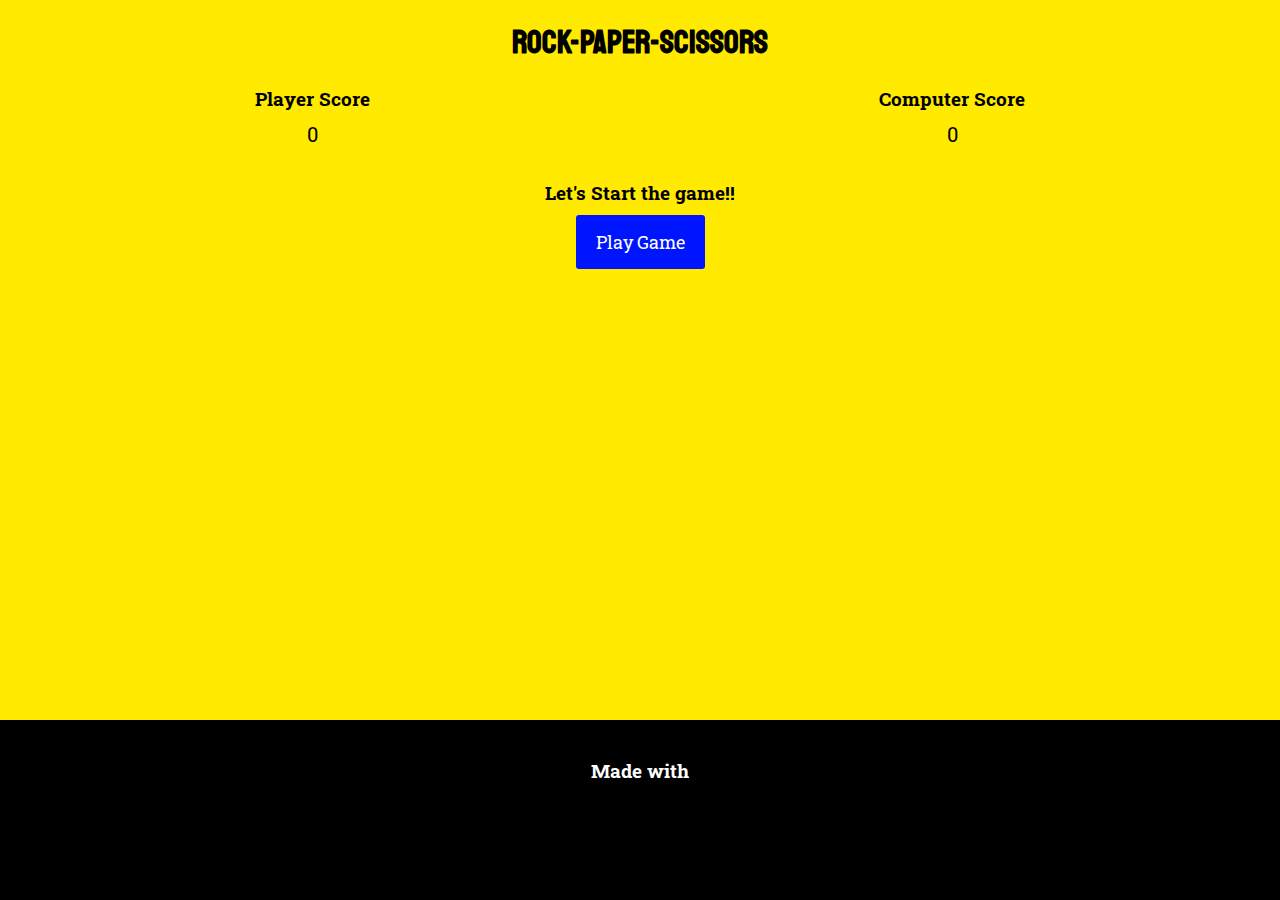
<file: sites/rock_paper_scissors/index.html>
<!DOCTYPE html>
<html lang="en">
<head>
    <meta charset="UTF-8">
    <meta http-equiv="X-UA-Compatible" content="IE=edge">
    <meta name="viewport" content="width=device-width, initial-scale=1.0">
    <link rel="stylesheet" href="styles.css">
    <link rel="stylesheet" href="https://cdnjs.cloudflare.com/ajax/libs/font-awesome/5.15.2/css/all.min.css" integrity="sha512-HK5fgLBL+xu6dm/Ii3z4xhlSUyZgTT9tuc/hSrtw6uzJOvgRr2a9jyxxT1ely+B+xFAmJKVSTbpM/CuL7qxO8w==" crossorigin="anonymous" />
    <title>Rock-Paper-Scissors</title>
</head>
<body>
    <header>
        <h1>Rock-Paper-Scissors</h1>
        <div class="scoreboard">
            <div class="player-score">
                <h3>Player Score</h3>
                <p>0</p>
            </div>
            <div class="computer-score">
                <h3>Computer Score</h3>
                <p>0</p>
            </div>
        </div>
    </header>
    <main>
        <div class="intro">
            <h3>Let's Start the game!!</h3>
            <button type="button"  class="startGame">Play Game</button>
        </div>
        <div class="game fadeOut">
            <div class="info">
                <h2>Choose an option!!</h2>
            </div>
            <div class="hands">
                <div class="player-hand">
                    <img src="./assets/hand.png" alt="">
                </div>
                <div class="computer-hand">
                    <img src="./assets/hand.png" alt="">
                </div>
            </div>
            <div class="options">
                <button>rock</button>
                <button>paper</button>
                <button>scissors</button>
            </div>
        </div>
    </main>
    <footer>
        <h3>Made with  <i class="fas fa-heart" style="color: red;"></i></h3>
        <div class="social">
            <a href=""><i class="fab fa-instagram"></i></a>
            <a href=""><i class="fab fa-linkedin"></i></a>
            <a href=""><i class="fab fa-twitter"></i></a>
            <a href=""><i class="fab fa-github"></i></a>
        </div>
    </footer>
    <script src="./app.js"></script>
</body>
</html>
</file>
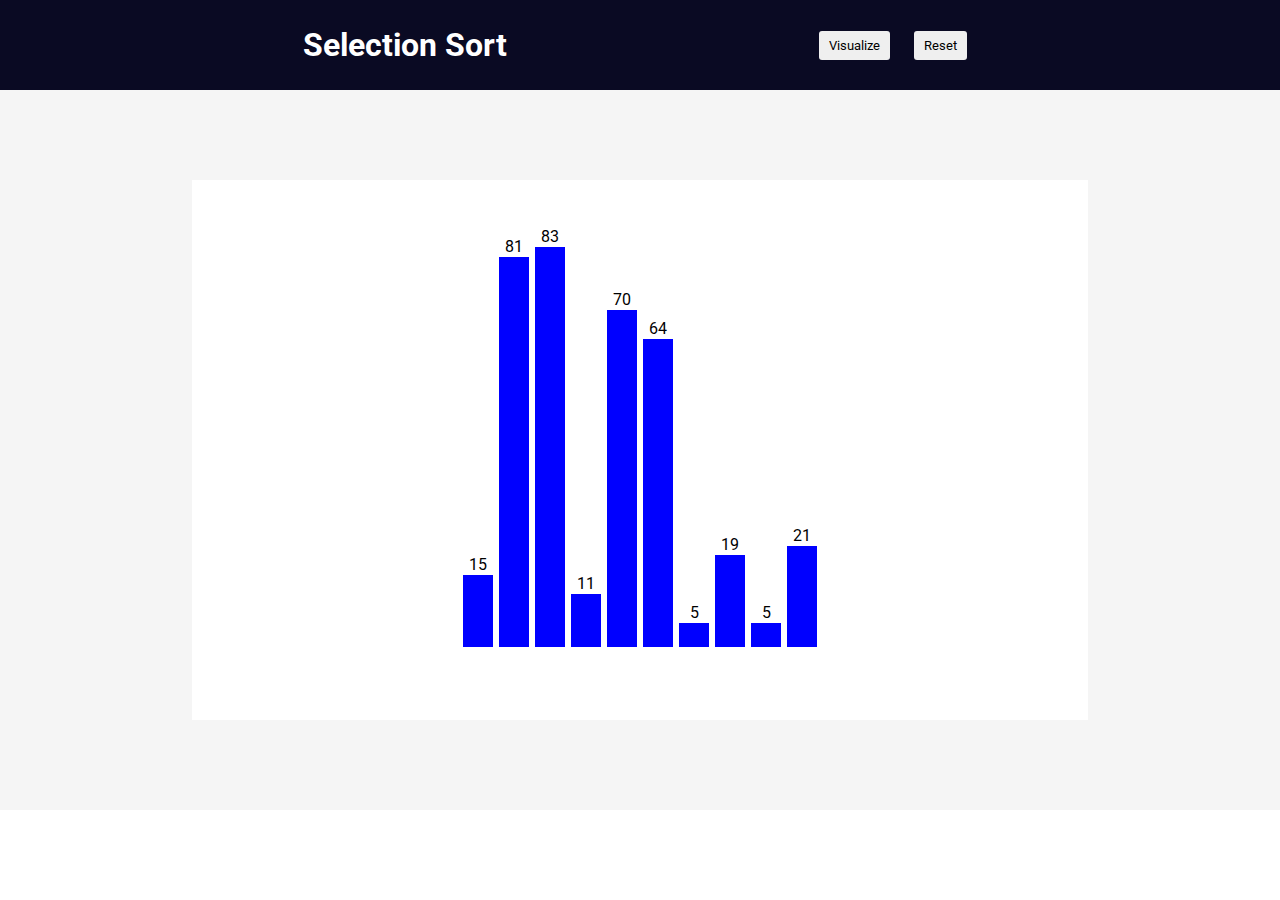
<file: sites/sort_visualize/index.html>
<!DOCTYPE html>
<html lang="en">
<head>
    <meta charset="UTF-8">
    <meta http-equiv="X-UA-Compatible" content="IE=edge">
    <meta name="viewport" content="width=device-width, initial-scale=1.0">
    <link rel="stylesheet" href="styles.css">
    <title>Document</title>
</head>
<body> 
    <header>
        <h1>Selection Sort</h1>
        <nav>
            <button class="sort_button" >Visualize</button>
            <button class="reset">Reset</button>
        </nav>
    </header>
    <main>
        <div class="wrapper">

        </div>
    </main>
    <script src="app.js"></script>
</body>
</html>
</file>
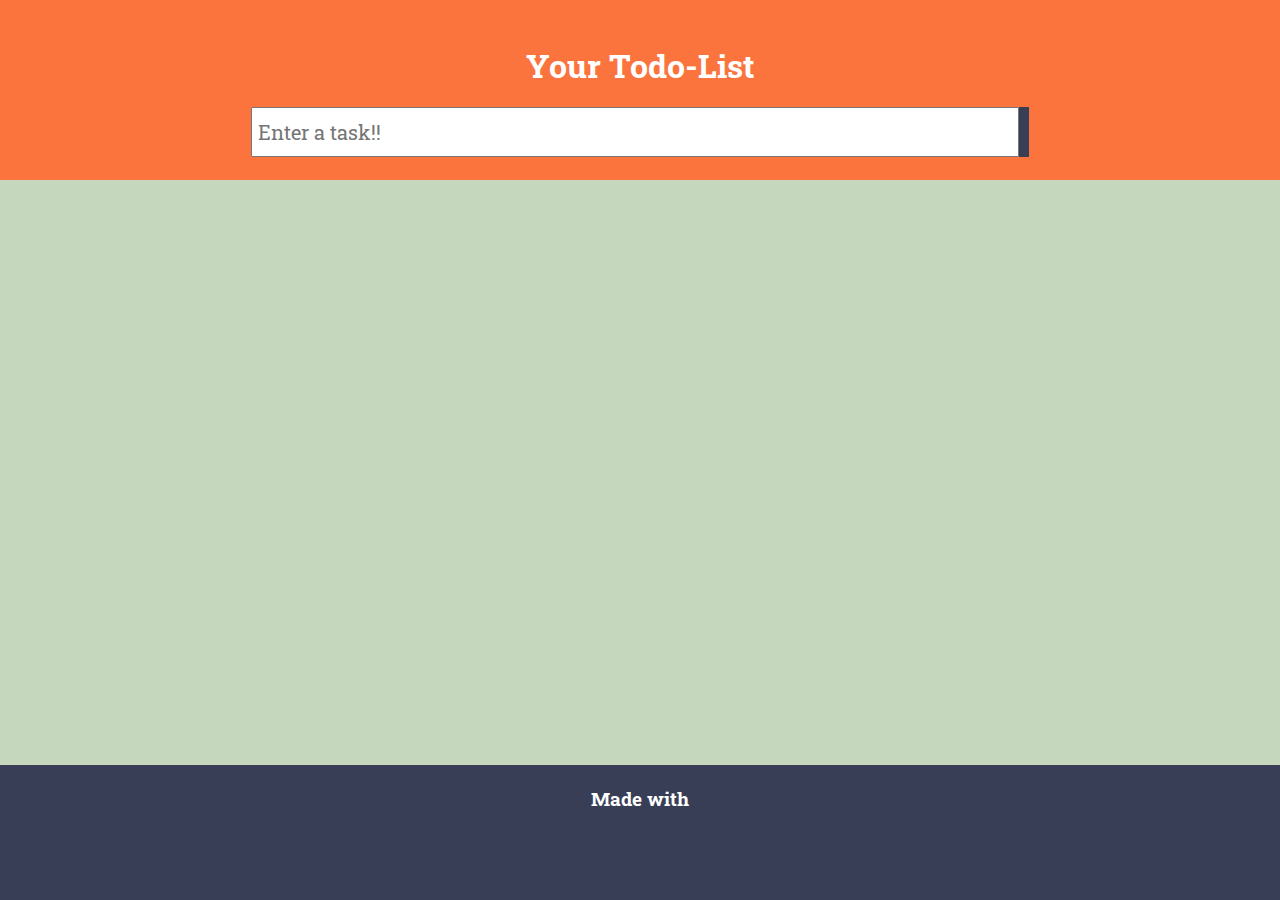
<file: sites/to_do_list/index.html>
<!DOCTYPE html>
<html lang="en">
<head>
    <meta charset="UTF-8">
    <meta http-equiv="X-UA-Compatible" content="IE=edge">
    <meta name="viewport" content="width=device-width, initial-scale=1.0">
    <link rel="stylesheet" href="styles.css">
    <link rel="stylesheet" href="https://cdnjs.cloudflare.com/ajax/libs/font-awesome/5.15.2/css/all.min.css" integrity="sha512-HK5fgLBL+xu6dm/Ii3z4xhlSUyZgTT9tuc/hSrtw6uzJOvgRr2a9jyxxT1ely+B+xFAmJKVSTbpM/CuL7qxO8w==" crossorigin="anonymous" />
    <title>Document</title>
</head>
<body>
    <header>
        <h1>Your Todo-List</h1>
        <form>
            <input class="todo_input" type="text" placeholder="Enter a task!!">
            <button class="add_note_button" type="Submit"><i class="fas fa-plus"></i></button>
        </form>
    </header>
    <main>
        <ul class="todos">
           
        </ul>
    </main>
    <footer>
        <h3>Made with  <i class="fas fa-heart" style="color: red;"></i></h3>
        <div class="social">
            <a href=""><i class="fab fa-instagram"></i></a>
            <a href=""><i class="fab fa-linkedin"></i></a>
            <a href=""><i class="fab fa-twitter"></i></a>
            <a href=""><i class="fab fa-github"></i></a>
        </div>
    </footer>
    <script src="app.js"></script>
</body>
</html>
</file>
<file: styles.css>
body{
    background-color: #f3f2da;
    font-family: 'Roboto';
    padding: 0px;
    margin: 0px;
}


header{
    height: 90px;
    width: 100%;
    text-align: center;
    background-color: #1c2b2d;
    color: white;
    margin: 0px;
}

header h1{
    margin: 0px;
    padding: 20px;
    font-family: 'Poppins';
}

a{
    color: black;
    text-decoration: none;
}

main{
    padding-bottom: 100px;
}

.intro{
    padding: 10px 30px;
    margin: 0px;
}

.listItem:hover{
    position: relative;
    top:-2px;
    left: -2px;
}

.intro p{
    font-size: 20px;
    font-weight: 500;
}

.listItem{
    list-style-type: none;
    height: 100%;
    padding: 10px 20px;
    margin: 10px;
    background-color: white;
    border-radius: 10px;
}

.flexbox{
    display: flex;  
    flex-flow: wrap;
}

.flexItem{
    flex-basis: 450px;
    margin: 15px 10px;
}
</file>
<file: sites/doc_demo/styles.css>
body{
    font-family: 'Roboto';
    background-color: #eff7e1;
    padding: 0px;
    margin: 0px;
}

header{
    margin: 0px;
    text-align: center;
    background-color: #214151;
    color: white;
    height: 100px;
    width: 100%;
}

header h1{
    padding: 30px;
    margin: 0px;
}

.flexbox{
    display: flex;
    align-items: stretch;
}

.navSection{
    flex-grow: 1;
    padding: 10px;
    background-color: #a2d0c1;
    flex-basis: 20%;
}

.bodySection{
    flex-grow: 4;
    flex-basis: 70%;
    padding: 20px;
}
</file>
<file: sites/news_app/style.css>
@import url('https://fonts.googleapis.com/css2?family=Roboto&display=swap');

*{
    padding: 0px;
    margin: 0px;
    font-family: 'Roboto', sans-serif;
}

header, footer{
    min-height: 8vh;
}

header{
    background-color: orange;
}


main{
    min-height: 90vh;
    padding: 1.1rem;
}

.flex_box{
    display: flex;
    justify-content: center;
    align-items: stretch;
    width: 100%;
    flex-wrap: wrap;
}


.flex_box div{
    flex-basis: 400px;
}

.flex_box div{
    margin: 5px;
}

#state_info{
    max-height: 30vh;
}

.flex_box #state_info{
    display: flex;
    flex-direction: column;
    justify-content: center;
    align-items: stretch;
}

#dashboard{
    display: flex;
    flex-direction: column;
    align-items: center;
}

#dashboard #lastUpdated, #dashboard #totalCases{
    align-self: flex-end;
}

#dashboard #totalCases{
    align-self: flex-start;
    margin: 30px 5%;
}


#dashboard h3, #states h3{
    text-align: center;
}
</file>
<file: sites/responsive_navbar/styles.css>
@import url('https://fonts.googleapis.com/css2?family=Open+Sans&display=swap');
@import url('https://fonts.googleapis.com/css2?family=Open+Sans&display=swap');

*{
  padding : 0px;
  margin: 0px;
  box-sizing: border-box;
  font-family: 'Roboto', sans-serif;
}

body{
  background-color:#f4f5db;
}

.appBar {
  height: 10vh;
  position: fixed;
  top: 0px;
  left: 0px;
  width: 100%;
  background-color: #222831;
  color: white;
  display: flex;
  align-items: center;
  z-index: 1;
}

.appBarItem {
  flex-grow: 1;
  padding: 0px 20px;
  height: auto;
}

.appBarItem h2{
  font-family: 'Open Sans', sans-serif;
}

.navBar {
  display: flex;
  align-items: center;
  justify-content: space-around;
}

.navItem a{
  text-decoration: none;
  color: white;
}

.navItem a:hover{
  color: grey;
}

.container {
  padding: 10px;
  margin: 0px;
  background-color: white;
  border-radius: 5px;
}

.navItem {
  padding: 3px;
}


.column {
  display: flex;
  flex-direction: column;
}

.row {
  display: flex;
  flex-wrap: wrap;
}

.rowItem {
  flex-grow: 1;
  background-color: white;
  margin: 3px;
  padding: 5px;
  flex-basis: 300px;
  border-radius: 5px;
}

.columnItem {
  border-radius: 5px;
  flex-grow: 1;
  background-color: white;
  margin: 3px;
  padding: 5px;
  flex-basis: 100px;
}

.floatingButton {
  position: fixed;
  bottom: 50px;
  right: 50px;
}

.circularBorderedbutton {
  padding: 15px 40px;
  border-radius: 100px;
  background-color: yellow;
  border: 0px yellow;
  outline: none;
  cursor: pointer;
}

.mainBody {
  margin-top: 12vh;
  height: 100vh;
}
.burger{
  display: none;
}

.burger div{
  height: 3px;
  width: 25px;
  margin: 5px;
  background-color: white;
  transition: all 0.1s ease;
}


/* :nth-child() */

@media screen and (max-width: 768px){
  
  .navBar{
    position: absolute;
    left: 0px;
    height: 92vh;
    width: 50%;
    top: 8vh;
    justify-content: flex-start;
    flex-direction: column;
    background-color: #222831;
    transform: translateX(-100%);
    transition: transform 0.5s ease-in;
  }

  .navItem{
    margin: 20px 0px;
    opacity: 0;
  }

  .burger{
    display: block;
    margin: 0px 10px;
    cursor: pointer;
  }

}

.cross .item1{
  transform: rotate(-45deg) translate(-5px, 6px);
}

.cross .item2{
  opacity: 0;
}

.cross .item3{
  transform: rotate(45deg) translate(-5px, -6px); 
}

.navBarActive{
  transform: translateX(0);
}

@keyframes navItemFade{
  from{
    opacity: 0;
    transform: translateX(50px);
  }
  to{
    opacity: 1;
    transform: translateX(0px);
  }
}
</file>
<file: sites/rock_paper_scissors/styles.css>
@import url('https://fonts.googleapis.com/css2?family=Roboto+Slab&display=swap');
@import url('https://fonts.googleapis.com/css2?family=Staatliches&display=swap');

*{
    padding: 0px;
    margin: 0px;
    box-sizing: border-box;
    font-family: 'Roboto Slab', serif;
}

body{
    background-color: #ffea00;
}

header{
    min-height: 20vh;
    display: flex;
    justify-content: space-evenly;
    align-items: center;
    flex-direction: column;
}

header h1{
    font-family: 'Staatliches', cursive;
}

main{
    min-height: 60vh;
}

footer{
    min-height: 20vh;
    display: flex;
    justify-content: center;
    align-items: center;
    flex-direction: column;
    background-color: black;
    color: white;
}

.options button{
    margin: 0px 10px;
}

button{
    border: none;
    background-color: #0015FF;
    color: white;
    padding: 15px 20px;
    font-size: 18px;
    border-radius: 3px;
    margin: 10px;
}

.scoreboard{
    width: 100%;
    display: flex;
    justify-content: space-around;
    align-items: center;
}

.player-score p, .computer-score p{
    text-align: center;
    margin: 10px;
    font-size: 20px;
}

.game{
    display: flex;
    justify-content: center;
    align-items: center;
    flex-direction: column;
}

.intro{
    display: flex;
    justify-content: space-evenly;
    align-items: center;
    flex-direction: column;
}


.hands{
    display: flex;
    justify-content: space-evenly;
    align-items: center;
}

.player-hand{
    transform: rotateY(180deg);
}

.social{
    margin: 20px;
}

.social a i{
    font-size: 30px;
    color: white;
}

.social a{
    margin: 0px 10px;
}


div.fadeOut{
    opacity: 0;
}

div.fadeIn{
    opacity: 1;
}

@media only screen and (max-width: 500px){
    .player-hand img, .computer-hand img{
        width: 200px;
    }

    button{
        padding: 9px 13px;
    }

    .options button{
        margin: 0px 7px;
    }

    header h1{
        font-size: 25px;
    }
}
</file>
<file: sites/sort_visualize/styles.css>
@import url('https://fonts.googleapis.com/css2?family=Roboto&display=swap');

*{
    padding: 0px;
    margin: 0px;
    box-sizing: border-box;
    font-family: 'Roboto', sans-serif;
}

header{
    min-height: 10vh;
    display: flex;
    align-items: center;
    justify-content: space-evenly;
    background-color: #0a0a23;
    color: white;
}

header nav button{
    padding: 7px 10px;
    border: none;
    margin: 10px;
    border-radius: 3px;
}


main{
    min-height: 80vh;
    display: flex;
    flex-direction: column;
    justify-content: center;
    align-items: center;
    background-color: whitesmoke;   
}

.wrapper{
    margin: auto;
    display: flex;
    height: 60vh;
    width: 70%;
    padding: 70px 30px;
    justify-content: center;
    align-items: flex-end;
    background-color: white;
}

.bar{
    background-color: blue;
    margin: 3px;
}

.sorted{
    background-color: #ffbf00;
}

.selected{
    background-color: red;
}

.minBar{
    background-color: green;
}

.bar p{
    position: relative;
    text-align: center;
    top: -20px
}
</file>
<file: sites/to_do_list/styles.css>
@import url('https://fonts.googleapis.com/css2?family=Roboto+Slab&display=swap');

*{
    padding: 0px;
    margin: 0px;
    box-sizing: border-box;
    font-family: 'Roboto Slab', serif;
}

header{
    display: flex;
    justify-content: center;
    align-items: center;
    min-height: 20vh;
    flex-direction: column;
    background-color: #fb743e;
}

header h1{
    color: white;
    margin: 20px;
}

.add_note_button{
    background-color: #383e56;
    color: white;
    border: none;
}

.add_note_button:hover{
        background-color: white;
        color: #383e56;
}

form{
    width: 100%;
    display: flex;
    justify-content: center;
    align-items: stretch;
}

form input{
    width: 60%;
}

form button i{
    font-size: 20px;
    width: 30px;
}

form input, form button{
    padding: 10px 5px;
    font-size: 20px;
}

.todos{
    width: 100%;
    display: flex;
    justify-content: center;
    align-items: center;
    flex-direction: column;
    list-style: none;
    
}

.todo_item{
    width: 70%;
    display: flex;
    justify-content: center;
    align-items: center;
    background-color: white;
    padding: 10px;
    margin: 10px;
    text-align: justify;
    border: 1px solid #383e56;
    border-left: 10px solid #383e56;
}

.todo_item li{
    flex: 1;
}

main{
    min-height: 65vh;
    background-color: #c5d7bd;
}

footer{
    min-height: 15vh;
    display: flex;
    justify-content: center;
    align-items: center;
    flex-direction: column;
    background-color: #383e56;
    color: white;
}

.social{
    margin: 15px;
}

.check, .trash{
    padding: 10px 12px;
    margin: 2px;
    font-size: 15px;
    border: none;
}

.todo_input:focus{
    background-color: whitesmoke;
}

.todo_item p{
    flex: 1;
    margin: 10px;
}

.check{
    background-color: red;
    color: white;
}

.trash{
    background-color: green;
    color: white;
}

.social a{
    margin: 0px 10px;
}

.social a i{
    font-size: 30px;
    color: white;
}

@media only screen and (max-width: 760px){
    .todo_item{
        width: 90%;
        padding: 10px;
    }

    form input{
        width: 80%;
    }

    .todo_item p{
        width: 100%;
    }
}
</file>
